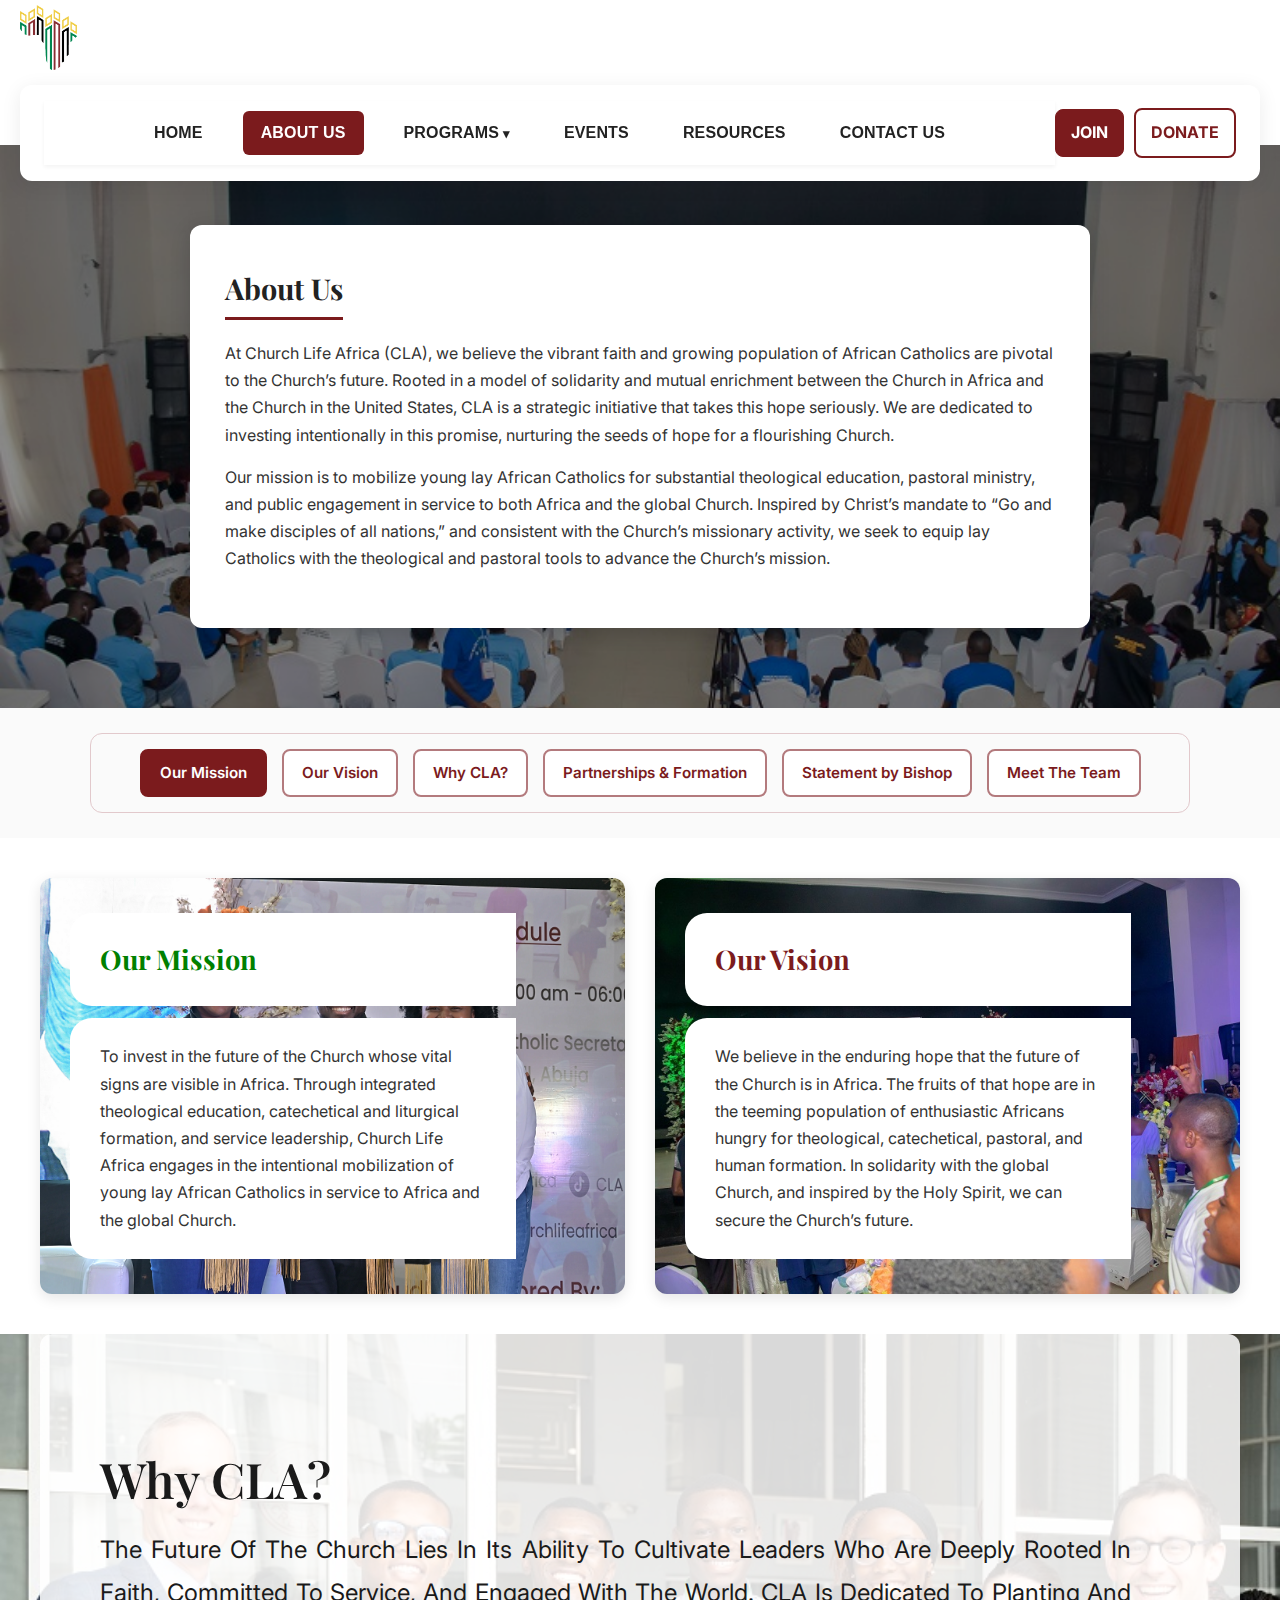
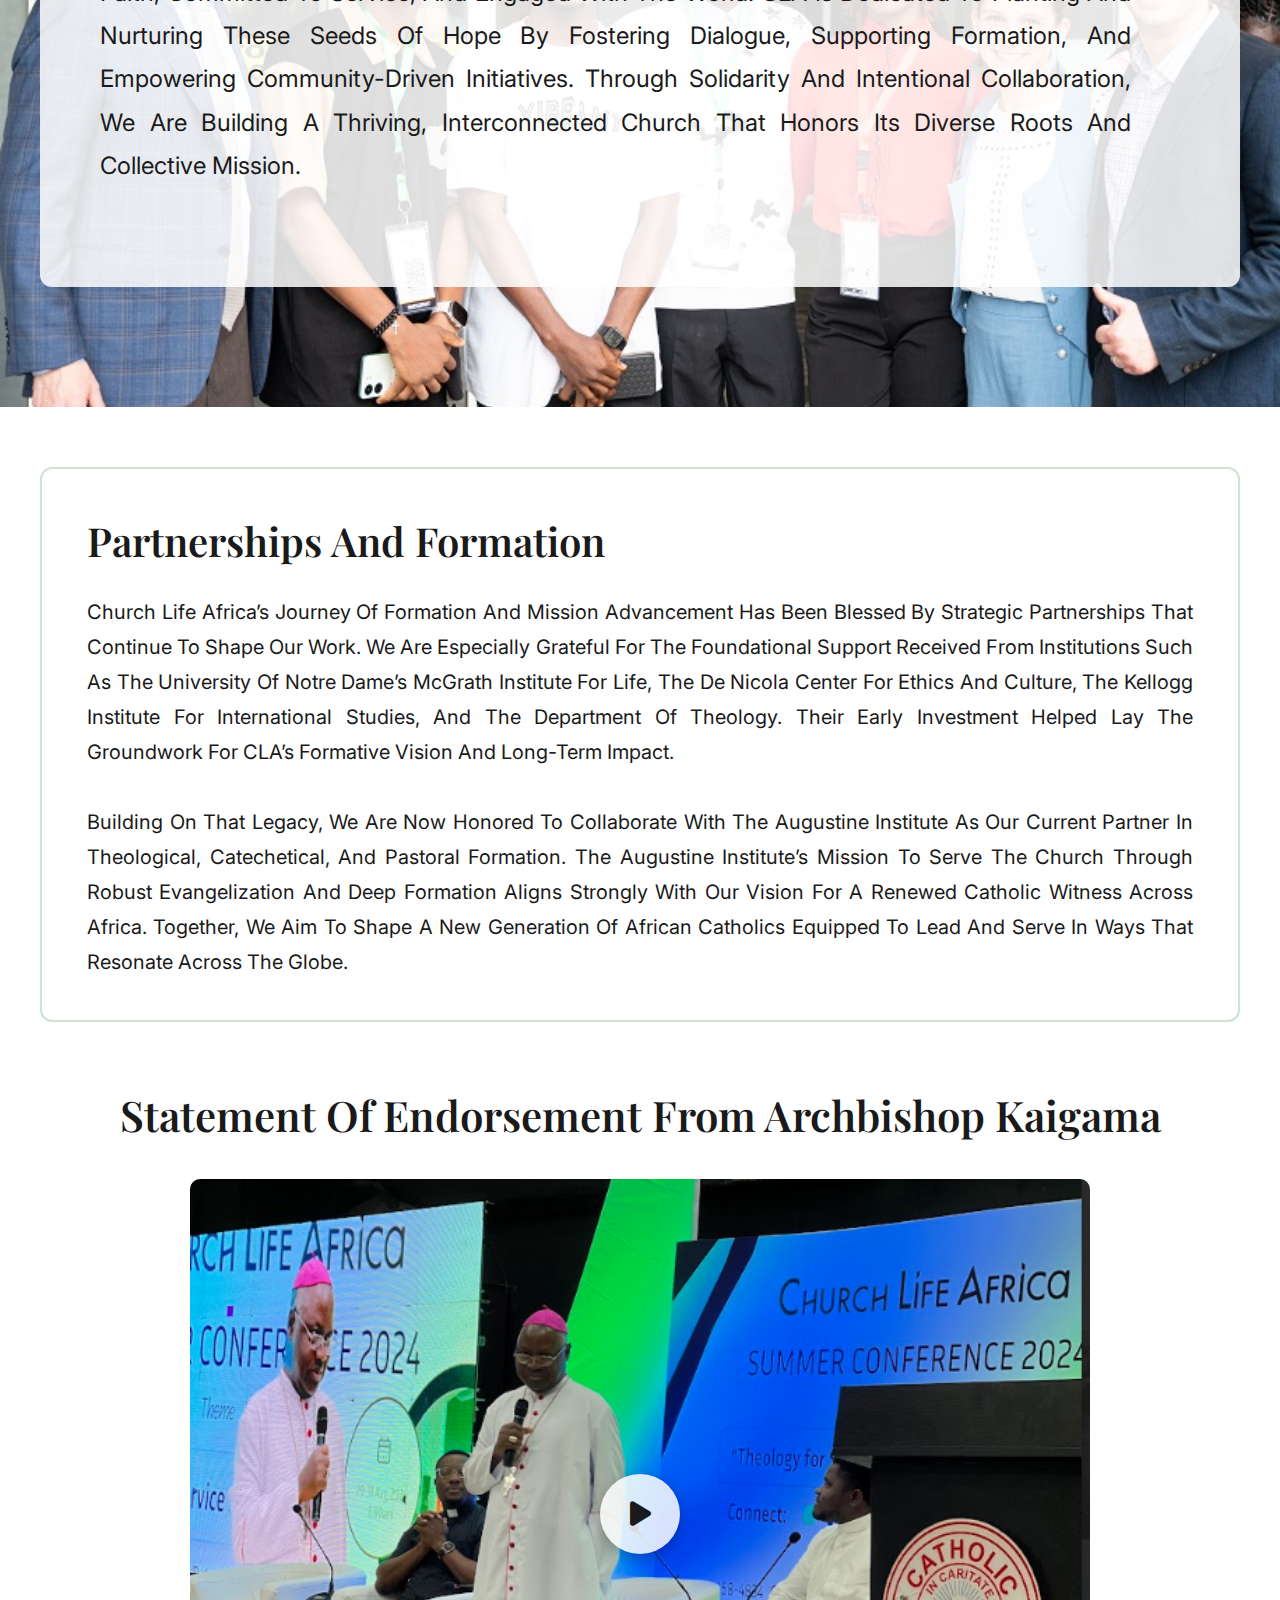
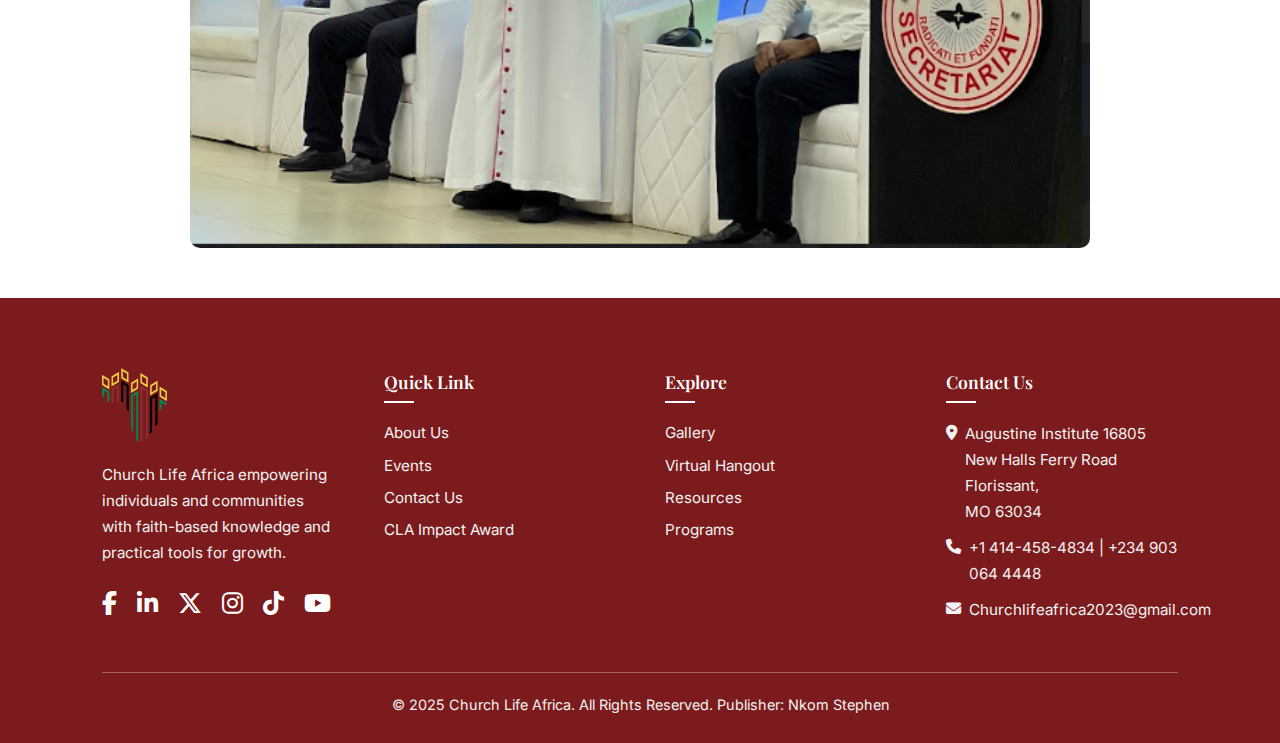
<file: about.html>
<html lang="en">
<head>
  <meta charset="UTF-8" />
  <meta name="viewport" content="width=device-width, initial-scale=1.0" />
  <title>Church Life Africa | Forming Catholic Leaders for Africa</title>

  <!-- Primary Meta Tags -->
  <meta name="title" content="Church Life Africa | Forming Catholic Leaders for Africa" />
  <meta name="description" content="Church Life Africa is a faith-based initiative fostering Catholic leadership, service, and theological formation across Africa. Explore our programs, events, and community resources." />
  <meta name="keywords" content="Church Life Africa, Catholic Formation, Theology, Leadership, Augustine Institute, CLA, Faith Development, Catholic Youth, Service Leadership, Christian Education, Africa Church" />
  <meta name="author" content="Church Life Africa" />
  <meta name="robots" content="index, follow" />

  <!-- Open Graph / Facebook -->
  <meta property="og:type" content="website" />
  <meta property="og:url" content="https://churchlifeafrica.org/" />
  <meta property="og:title" content="Church Life Africa | Forming Catholic Leaders for Africa" />
  <meta property="og:description" content="Fostering Catholic leadership and faith formation across Africa through theology, community, and service." />
  <meta property="og:image" content="https://churchlifeafrica.org/assets/images/og-image.jpg" />

  <!-- Twitter -->
  <meta property="twitter:card" content="summary_large_image" />
  <meta property="twitter:url" content="https://churchlifeafrica.org/" />
  <meta property="twitter:title" content="Church Life Africa | Forming Catholic Leaders for Africa" />
  <meta property="twitter:description" content="Faith-based leadership formation and community programs for Catholics across Africa." />
  <meta property="twitter:image" content="https://churchlifeafrica.org/assets/images/og-image.jpg" />

  <!-- Canonical Link -->
  <link rel="canonical" href="https://churchlifeafrica.org/" />

  <!-- Favicon -->
  <!-- Favicon -->
  <link rel="icon" type="image/png" sizes="32x32" href="assets/images/logo/cla-logo.png">
  <link rel="icon" type="image/png" sizes="16x16" href="assets/images/logo/cla-logo.png">
  <link rel="apple-touch-icon" href="assets/images/logo/cla-logo.png">
  <link rel="shortcut icon" href="assets/images/logo/cla-logo.png">


  <!-- Styles -->
  <link rel="stylesheet" href="./assets/css/style.css" />
  <link rel="stylesheet" href="./assets/css/header.css">
  <link rel="stylesheet" href="https://cdnjs.cloudflare.com/ajax/libs/font-awesome/6.4.2/css/all.min.css">
  <link href="https://fonts.googleapis.com/css2?family=Playfair+Display:wght@600;700&display=swap" rel="stylesheet">
  <link href="https://fonts.googleapis.com/css2?family=Playfair+Display:wght@400;600;700&family=Inter:wght@300;400;500&display=swap" rel="stylesheet">

<style>
  body {
    font-family: Inter, sans-serif;
  }

  h1, h2, h3, h4, h5, h6 {
    font-family: "Playfair Display", serif !important;
  }
</style>

</head>

<body>
<!-- header placeholder -->
<div id="header"></div>

<main class="content">
  <section class="about-section">
  <div class="about-overlay"></div>

  <div class="about-content-box">
    <h2>About Us</h2>
    <p>
      At Church Life Africa (CLA), we believe the vibrant faith and growing population 
      of African Catholics are pivotal to the Church’s future. Rooted in a model of 
      solidarity and mutual enrichment between the Church in Africa and the Church in 
      the United States, CLA is a strategic initiative that takes this hope seriously.
      We are dedicated to investing intentionally in this promise, nurturing the seeds 
      of hope for a flourishing Church.
    </p>

    <p>
      Our mission is to mobilize young lay African Catholics for substantial theological 
      education, pastoral ministry, and public engagement in service to both Africa and 
      the global Church. Inspired by Christ’s mandate to “Go and make disciples of all 
      nations,” and consistent with the Church’s missionary activity, we seek to equip 
      lay Catholics with the theological and pastoral tools to advance the Church’s mission.
    </p>
  </div>
</section>

<section class="about-nav">
  <div class="about-nav-container">

    <a href="#mission" class="about-tab active">Our Mission</a>
    <a href="#vision" class="about-tab">Our Vision</a>
    <a href="#why-cla" class="about-tab">Why CLA?</a>
    <a href="#partnerships" class="about-tab">Partnerships & Formation</a>
    <a href="#bishop-endorsement" class="about-tab">Statement by Bishop</a>
    <a href="meet-team.html" class="about-tab">Meet The Team</a>

  </div>
</section>
<section id="mission-vision" class="mv-section">
  <div class="mv-container">

    <!-- Mission Card -->
    <div class="mv-card">
      <h2 class="mv-title" id="mission">Our Mission</h2>
      <p>
        To invest in the future of the Church whose vital signs are visible in Africa. 
        Through integrated theological education, catechetical and liturgical formation, 
        and service leadership, Church Life Africa engages in the intentional mobilization 
        of young lay African Catholics in service to Africa and the global Church.
      </p>
    </div>

    <!-- Vision Card -->
    <div class="mv-card">
      <h2 class="mv-title" id="vision">Our Vision</h2>
      <p>
        We believe in the enduring hope that the future of the Church is in Africa. 
        The fruits of that hope are in the teeming population of enthusiastic Africans 
        hungry for theological, catechetical, pastoral, and human formation. In solidarity 
        with the global Church, and inspired by the Holy Spirit, we can secure the 
        Church’s future.
      </p>
    </div>

  </div>
</section>


<section class="why-cla-section" id="why-cla">
  <div class="why-cla-wrapper">

    <h2 class="why-title">Why CLA?</h2>

    <p class="why-text">
      The future of the Church lies in its ability to cultivate leaders who are deeply rooted in 
      faith, committed to service, and engaged with the world. CLA is dedicated to planting and 
      nurturing these seeds of hope by fostering dialogue, supporting formation, and empowering 
      community-driven initiatives. Through solidarity and intentional collaboration, we are 
      building a thriving, interconnected Church that honors its diverse roots and collective mission.
    </p>

  </div>
</section>
<section id="partnerships" class="partnerships-section">
  <div class="partnerships-box">
    
    <h2 class="section-heading">Partnerships And Formation</h2>

    <p class="section-text">
      Church Life Africa’s journey of formation and mission advancement has been blessed by
      strategic partnerships that continue to shape our work. We are especially grateful for
      the foundational support received from institutions such as the University of Notre
      Dame’s McGrath Institute for Life, the de Nicola Center for Ethics and Culture, the
      Kellogg Institute for International Studies, and the Department of Theology. Their early
      investment helped lay the groundwork for CLA’s formative vision and long-term impact.
      <br><br>
      Building on that legacy, we are now honored to collaborate with the Augustine Institute
      as our current partner in theological, catechetical, and pastoral formation. The Augustine
      Institute’s mission to serve the Church through robust evangelization and deep formation
      aligns strongly with our vision for a renewed Catholic witness across Africa. Together,
      we aim to shape a new generation of African Catholics equipped to lead and serve in ways
      that resonate across the globe.
    </p>

  </div>
</section>

<section id="bishop-endorsement" class="endorsement-section">

  <h2 class="endorsement-title">
    Statement Of Endorsement From Archbishop Kaigama
  </h2>

  <div class="endorsement-video-container">
    <img src="./assets/images/misc/Archbishop-Kaigama.PNG" 
         alt="Archbishop Kaigama" 
         class="endorsement-image">

    <!-- Play Button -->
    <div class="play-btn" onclick="openBishopVideo()">
      <i class="fa-solid fa-play"></i>
    </div>
  </div>

</section>

<!-- ===================== VIDEO MODAL ===================== -->
<div id="bishopVideoModal" class="video-modal" onclick="closeBishopVideo()">

  <div class="video-wrapper" onclick="event.stopPropagation()">
    
    <!-- Close Icon -->
    <span class="close-video" onclick="closeBishopVideo()">&times;</span>

    <video id="bishopVideo" controls>
      <source src="#">
      Your browser does not support HTML video.
    </video>

  </div>

</div>


</main>
<!-- Footer will be loaded dynamically via JS -->
  <footer></footer>

  <script>
  document.getElementById("year").textContent = new Date().getFullYear();
</script>

  <script src="./assets/js/main.js" defer></script>
  <script src="./assets/js/header.js"></script>
  <!-- modal script (paste before closing </body>) -->
<script>
(function(){
  const modal = document.getElementById('bishopVideoModal');
  const video = document.getElementById('bishopVideo');

  window.openBishopVideo = function () {
    if (!modal || !video) return;
    modal.classList.add('active');
    try { video.currentTime = 0; } catch(e){}
    video.play().catch(()=>{});
    document.body.style.overflow = 'hidden';
  };

  window.closeBishopVideo = function () {
    if (!modal || !video) return;
    modal.classList.remove('active');
    try { video.pause(); } catch(e){}
    document.body.style.overflow = '';
  };

  document.addEventListener('keydown', (e) => {
    if (e.key === 'Escape' && modal && modal.classList.contains('active')) {
      window.closeBishopVideo();
    }
  });

})();
</script>

</body>
</html>
</file>
<file: assets/css/header.css>
/* ===========================
   FIXED HEADER (Screenshot Style)
   =========================== */

/* STICKY TRANSPARENT OUTER HEADER */
#site-header-outer {
  position: sticky;
  top: 0;
  width: 100%;
  z-index: 10000;
  background: transparent;
}

/* INNER HEADER CONTAINER */
#site-header-inner {
  max-width: 1372px;
  margin: 0 auto;
  padding: 20px 20px 0;
  height: 145px;
  position: relative;
  display: flex;
  align-items: flex-start;
}

/* LOGO LEFT, FLOATING ABOVE NAV */
.logo-link {
  position: absolute;
  top: 5px;
  left: 20px;
}
.logo-img {
  height: 65px;
  width: auto;
}

/* WHITE NAV BAR (WIDTH FULL) */
.nav-box {
  width: 100%;
  margin-top: 65px;
  background: #fff;
  padding: 16px 24px;
  border-radius: 12px;
  display: flex;
  align-items: center;
  justify-content: space-between;
  box-shadow: 0px 4px 20px rgba(0,0,0,0.08);
}

/* ========== DESKTOP NAV ========== */

.main-nav {
  flex: 1;
  display: flex;
  justify-content: center;
}
.nav-list {
  display: flex;
  gap: 26px;
  list-style: none;
  padding: 0;
  margin: 0;
}
.nav-link {
  text-decoration: none;
  font-weight: 700;
  color: #1a1a1a;
  padding: 8px 14px;
  border-radius: 6px;
  transition: 0.25s ease;
}
.nav-link:hover {
  background: #f4f4f4;
}
.nav-item.active .nav-link {
  background: #7B1B1D;
  color: white;
}

/* BUTTONS RIGHT */
.nav-ctas {
  display: flex;
  gap: 10px;
}
.btn {
  padding: 10px 15px;
  border-radius: 8px;
  text-decoration: none;
  font-weight: 700;
}
.btn-join {
  background: #7B1B1D;
  color: #fff;
}
.btn-donate {
  border: 2px solid #7B1B1D;
  color: #7B1B1D;
}
.btn-donate:hover {
  background: #7B1B1D;
  color: #fff;
}

/* ========== DROPDOWN ========== */

.nav-has-dropdown {
  position: relative;
}
.nav-has-dropdown .nav-link::after {
  content: " ▾";
  font-size: 0.8em;
}
.dropdown {
  display: none;
  position: absolute;
  top: 42px;
  left: 0;
  background: #fff;
  min-width: 230px;
  padding: 10px;
  border-radius: 10px;
  box-shadow: 0 8px 20px rgba(0,0,0,0.12);
}
.dropdown a {
  display: block;
  padding: 10px;
  border-radius: 6px;
  color: #111;
  text-decoration: none;
}
.dropdown a:hover {
  background: #f4f4f4;
}
@media (min-width: 880px) {
  .nav-has-dropdown:hover .dropdown {
    display: block;
  }
}

/* ===========================
   MOBILE (FIXED)
   =========================== */

.hamburger {
  display: none;
  position: absolute;
  right: 20px;
  top: 10px;
  width: 42px;
  height: 42px;
  background: white;
  border-radius: 8px;
  justify-content: center;
  align-items: center;
  flex-direction: column;
  box-shadow: 0 2px 10px rgba(0,0,0,0.1);
}
.bar {
  width: 24px;
  height: 2px;
  background: #7B1B1D;
  margin: 3px 0;
  transition: .3s;
}

/* X Animation */
.mobile-open .bar:nth-child(1) { transform: rotate(45deg) translate(7px, 7px); }
.mobile-open .bar:nth-child(2) { opacity: 0; }
.mobile-open .bar:nth-child(3) { transform: rotate(-45deg) translate(7px, -7px); }

.mobile-menu {
  display: none;
  background: #f0f7d8;
  padding: 20px;
  border-radius: 12px;
}
.mobile-menu.open {
  display: block;
}

.nav-list-mobile {
  list-style: none;
  padding: 0;
  margin: 0;
}
.nav-list-mobile a {
  display: block;
  padding: 14px 10px;
  color: #111;
  font-weight: 700;
  text-decoration: none;
}
.nav-list-mobile a:hover {
  background: rgba(0,0,0,0.05);
}

/* Mobile submenu */
.mobile-submenu {
  display: none;
  padding-left: 14px;
  margin-top: 6px;
  border-left: 2px solid #ddd;
}
.mobile-submenu.open {
  display: block;
}

/* ===========================
   RESPONSIVE BREAKPOINT
   =========================== */

@media (max-width: 1080px) {
  .nav-box { display: none; }
  .hamburger { display: flex; }
}
</file>
<file: assets/css/style.css>
/* General Reset */
* {
  margin: 0;
  padding: 0;
  box-sizing: border-box;
}

body {
  font-family: "Segoe UI", sans-serif;
  line-height: 1.6;
  color: #222;
}
/* Fix top spacing so Hero isn't hidden behind navbar */
.main-content {
  margin-top: 140px; /* Adjust depending on navbar height */
}

/* ===== HEADER ===== */
.header-logo {
  width: 100%;
  background: #fff;
  padding: 15px 0;
  text-align: center;
  border-bottom: 1px solid #eee;
}

.logo-container img {
  height: 60px;
}
/* ===== HEADER LOGO ===== */
.header-logo {
  width: 100%;
  background: #fff;
  padding: 15px 0;
  text-align: center;
  border-bottom: 1px solid #eee;
}

.logo-container img {
  height: 60px;
}

/* ===== Header / Logo Top ===== */
.top-logo {
  width: 100%;
  background: #fff;
  padding: 10px 0;
  border-bottom: 1px solid rgba(0,0,0,0.04);
}
.logo-wrap { max-width:1372px; margin:0 auto; padding:0 20px; }
.main-logo { height:64px; }

/* --- CSS Variables for Easy Customization --- */
:root {
    --primary-color: #882E33; /* Deep Red/Brown for HOME/JOIN */
    --secondary-color: #FFFFFF; /* White/Light Background */
    --text-color: #333333; /* Dark Text */
    --light-text-color: #f0f0f0; 
    --hover-color: #882E33;
    --border-color: #DDDDDD; 
    --padding-x: 1.5rem;
    --padding-y: 1rem;
}

/* --- Basic Reset for Lists and Links --- */
.nav-list {
    list-style: none;
    padding: 0;
    margin: 0;
    display: flex; /* Key to horizontal layout */
    align-items: center;
}

.nav-link, .nav-brand {
    text-decoration: none;
    color: var(--text-color);
    padding: 0.75rem 1rem; /* Generous padding for easier clicking */
    display: block;
    transition: color 0.3s, background-color 0.3s;
    font-weight: 500;
}

/* --- Header & Navigation Bar Styling (Flexbox) --- */
/* ---------- NAVBAR BASE ---------- */
.site-header {
  width: 100%;
  background: transparent;
  position: relative;
  z-index: 9999; /* ensures navbar stays on top */
}
.site-header-inner {
  max-width: 1200px;
  margin: 0 auto;
  padding: 14px 20px;
  display: flex;
  align-items: center;
  gap: 24px;
  box-sizing: border-box;
}

/* LOGO */
.site-brand { flex: 0 0 auto; }
.logo-img {
  height: 46px;
  display: block;
}

/* NAV */
.main-nav { flex: 1 1 auto; }
.nav-list {
  display: flex !important;
  gap: 22px;
  align-items: center;
  list-style: none;
  margin: 0;
  padding: 0;
}

/* NAV ITEM & LINK */
.nav-item { list-style: none; }
.nav-link {
  display: inline-block;
  padding: 12px 16px;
  text-decoration: none;
  color: #222 !important;
  font-weight: 500;
  letter-spacing: 0.01em;
  border-radius: 4px;
  transition: color 160ms ease, background 160ms ease;
}

/* Active item style: maroon block */
.nav-item.active .nav-link,
.nav-link.active {
  background: #7B1B1D !important;
  color: #fff !important;
  box-shadow: none;
  padding: 10px 18px;
  border-radius: 6px;
}

/* If you prefer the square pill for ABOUT US exactly like image:
   make active link have fixed height and center text */
.nav-item.active .nav-link {
  display: inline-flex;
  align-items: center;
  justify-content: center;
  height: 44px;
}

/* underline effect for hover on other items */
.nav-link:hover { color: #7B1B1D !important; }

/* CTA Buttons (right) */
.nav-ctas {
  flex: 0 0 auto;
  display: flex;
  gap: 12px;
  align-items: center;
}

.btn {
  padding: 10px 16px;
  border-radius: 6px;
  font-weight: 700;
  text-decoration: none;
  transition: background .15s ease, color .15s ease, border .15s ease;
}

.btn-join {
  background: #7B1B1D;
  color: #fff;
  border: 1px solid #7B1B1D;
}

.btn-donate {
  background: transparent;
  color: #7B1B1D;
  border: 2px solid #7B1B1D;
}

/* small hover tweaks */
.btn-join:hover { background: #5f1316; border-color: #5f1316; }
.btn-donate:hover { background: #7B1B1D; color: #fff; }

/* --- force nav to match sample spacing on wide screens --- */
@media (min-width: 1100px) {
  .site-header-inner { padding: 18px 24px; }
  .nav-list { gap: 28px; }
}

/* RESPONSIVE: mobile collapse (simple stack) */
@media (max-width: 880px) {
  .site-header-inner {
    display: flex;
    align-items: center;
    gap: 12px;
  }
  .main-nav { display: none; } /* hide desktop nav for compact UI - you can replace with hamburger */
  .nav-ctas { display: none; } /* hide CTAs on mobile unless you want them visible */
}

/* keep nav above hero & profile maroon header (prevents overlap) */
.top-header,
.hero-section {
  z-index: 1; /* hero sits below navbar */
}
.site-header { z-index: 10000 !important; }

/* ===== HERO SECTION ===== */
.hero {
  position: relative;
  height: 80vh;
  background: url('../images/hero-bg.jpg') no-repeat center center/cover;
  display: flex;
  align-items: center;
  justify-content: center;
  text-align: center;
  color: #fff;
}

.hero-overlay {
  position: absolute;
  inset: 0;
  background: rgba(0, 0, 0, 0.5);
}

.hero-content {
  position: relative;
  z-index: 2;
  max-width: 700px;
  padding: 0 20px;
}

.hero-content h2 {
  font-size: 2.4rem;
  font-weight: 600;
  letter-spacing: 1px;
  margin-bottom: 10px;
  text-transform: uppercase;
}

.hero-content p {
  font-size: 1.1rem;
  line-height: 1.6;
  color: #f2f2f2;
  margin-bottom: 20px;
}

.carousel-dots {
  display: flex;
  justify-content: center;
  gap: 8px;
}

.carousel-dots .dot {
  width: 10px;
  height: 10px;
  border-radius: 50%;
  background: rgba(255, 255, 255, 0.6);
  transition: 0.3s;
}

.carousel-dots .dot.active {
  background: #fff;
  transform: scale(1.2);
}

/* ===== HERO FOOTER MESSAGE ===== */
.hero-footer {
  background: #7b1b1d;
  color: #fff;
  text-align: center;
  padding: 15px 10%;
}

.hero-footer p {
  font-size: 1rem;
  font-weight: 500;
  line-height: 1.5;
  letter-spacing: 0.3px;
}

@media (max-width: 768px) {
  .hero {
    height: 70vh;
    padding: 40px 0;
  }

  .hero-content h2 {
    font-size: 1.8rem;
  }

  .hero-content p {
    font-size: 1rem;
  }

  .hero-footer p {
    font-size: 0.9rem;
  }
}
/* ===== PROGRAMS SECTION ===== */
.programs {
  padding: 60px 8%;
  background: #fff;
}

.section-title {
  text-align: center;
  font-size: 2rem;
  color: #7b1b1d;
  margin-bottom: 40px;
  font-weight: 700;
  position: relative;
}

.section-title::after {
  content: '';
  display: block;
  width: 60px;
  height: 3px;
  background: #7b1b1d;
  margin: 10px auto 0;
}

.program-grid {
  display: grid;
  grid-template-columns: repeat(auto-fit, minmax(280px, 1fr));
  gap: 25px;
}

.program-card {
  background: #fff;
  border: 1px solid #ddd;
  border-radius: 8px;
  overflow: hidden;
  box-shadow: 0 2px 8px rgba(0,0,0,0.08);
  transition: 0.3s;
}

.program-card:hover {
  transform: translateY(-5px);
  box-shadow: 0 4px 12px rgba(0,0,0,0.1);
}

.card-img {
  height: 160px;
  background-size: cover;
  background-position: center;
}

.card-content {
  padding: 20px;
}

.card-content h3 {
  color: #7b1b1d;
  font-size: 1.2rem;
  margin-bottom: 10px;
}

.card-content p {
  font-size: 0.95rem;
  color: #444;
  line-height: 1.5;
  margin-bottom: 15px;
}

.btn.learn-more {
  display: inline-block;
  padding: 8px 14px;
  background: #7b1b1d;
  color: #fff;
  text-decoration: none;
  border-radius: 4px;
  font-size: 0.9rem;
  font-weight: 500;
  transition: 0.3s;
}

.btn.learn-more:hover {
  background: #a12d2f;
}
/* Card Header (Image Banner) */
.program-header {
  height: 120px;
  background-size: cover;
  background-position: center;
  border-bottom: 4px solid #7b1b1d;
  border-top-left-radius: 8px;
  border-top-right-radius: 8px;
}

/* Adjust card appearance */
.program-card {
  background: #fff;
  border: 1px solid #e0e0e0;
  border-radius: 8px;
  overflow: hidden;
  box-shadow: 0 2px 8px rgba(0,0,0,0.08);
  transition: transform 0.3s, box-shadow 0.3s;
}

.program-card:hover {
  transform: translateY(-5px);
  box-shadow: 0 6px 12px rgba(0,0,0,0.12);
}

/* ===== AMEN APP SECTION ===== */
.amen-section {
  padding: 60px 8%;
  background: #f9faf9;
}

.amen-container {
  display: flex;
  align-items: center;
  justify-content: space-between;
  flex-wrap: wrap;
  gap: 30px;
}

.amen-text {
  flex: 1 1 450px;
}

.amen-text h2 {
  font-size: 1.9rem;
  color: #222;
  line-height: 1.4;
  margin-bottom: 15px;
}

.highlight {
  color: #7b1b1d;
  font-weight: 700;
}

.amen-text p {
  color: #444;
  line-height: 1.7;
  font-size: 1.05rem;
  margin-bottom: 20px;
}

.app-buttons {
  display: flex;
  gap: 15px;
}

.app-buttons img {
  width: 150px;
  transition: transform 0.3s;
}

.app-buttons img:hover {
  transform: scale(1.05);
}

.amen-image {
  flex: 1 1 320px;
  text-align: center;
}

.amen-image img {
  max-width: 270px;
  border-radius: 12px;
}

/* ===== FAITH CARD ===== */
.faith-card {
  background: #fff;
  padding: 30px 25px;
  margin: 50px auto 0;
  border-radius: 10px;
  box-shadow: 0 2px 10px rgba(0,0,0,0.08);
  max-width: 800px;
  text-align: center;
}

.faith-card h3 {
  color: #222;
  font-size: 1.5rem;
  margin-bottom: 15px;
}

.faith-card p {
  color: #555;
  line-height: 1.6;
  margin-bottom: 25px;
}

.faith-buttons {
  display: flex;
  justify-content: center;
  gap: 15px;
}

.faith-buttons .btn {
  padding: 10px 18px;
  border-radius: 5px;
  text-decoration: none;
  font-weight: 600;
  transition: 0.3s;
}

.faith-buttons .btn.parish {
  background: #7b1b1d;
  color: #fff;
}

.faith-buttons .btn.individual {
  background: transparent;
  border: 2px solid #7b1b1d;
  color: #7b1b1d;
}

.faith-buttons .btn.individual:hover {
  background: #7b1b1d;
  color: #fff;
}

/* ===== RESPONSIVE ===== */
@media (max-width: 768px) {
  .amen-container {
    flex-direction: column;
    text-align: center;
  }

  .amen-image img {
    max-width: 220px;
  }

  .amen-text h2 {
    font-size: 1.6rem;
  }

  .amen-text p {
    font-size: 1rem;
  }

  .faith-card {
    margin: 30px 5%;
    padding: 25px 20px;
  }

  .faith-buttons {
    flex-direction: column;
  }
}

/* ===== IMPACT SECTION ===== */
.impact-section {
  padding: 60px 8%;
  background: #fff;
  text-align: center;
}

.impact-carousel {
  position: relative;
  overflow: hidden;
  border-radius: 10px;
  margin: 30px auto;
  max-width: 800px;
  box-shadow: 0 4px 15px rgba(0,0,0,0.1);
}

.slides {
  display: flex;
  transition: transform 0.6s ease;
}

.slide {
  min-width: 100%;
  transition: opacity 0.5s;
  display: none;
}

.slide.active {
  display: block;
}

.slide img {
  width: 100%;
  border-radius: 10px;
}

.carousel-dots {
  position: absolute;
  bottom: 12px;
  left: 50%;
  transform: translateX(-50%);
  display: flex;
  gap: 8px;
}

.carousel-dots .dot {
  width: 10px;
  height: 10px;
  background: rgba(255,255,255,0.6);
  border-radius: 50%;
  cursor: pointer;
  transition: 0.3s;
}

.carousel-dots .dot.active {
  background: #fff;
  transform: scale(1.2);
}

/* Impact Info Card */
.impact-info {
  background: #f8f8f8;
  border-radius: 20px 20px 0 0;
  padding: 30px 20px;
  max-width: 600px;
  margin: -40px auto 0;
  box-shadow: 0 -2px 8px rgba(0,0,0,0.08);
}

.impact-info p {
  font-size: 1rem;
  color: #333;
  margin-bottom: 8px;
}

.highlight {
  color: #7b1b1d;
  font-weight: 600;
}

.btn.see-details {
  display: inline-block;
  background: #7b1b1d;
  color: #fff;
  padding: 8px 16px;
  border-radius: 5px;
  text-decoration: none;
  font-weight: 600;
  margin-top: 15px;
  transition: 0.3s;
}

.btn.see-details:hover {
  background: #a12d2f;
}

/* ===== RESPONSIVE ===== */
@media (max-width: 768px) {
  .impact-section {
    padding: 40px 5%;
  }

  .impact-info {
    margin-top: -20px;
    padding: 20px 15px;
  }

  .impact-info p {
    font-size: 0.95rem;
  }
}
/* ===== UPCOMING EVENTS ===== */
.events {
  background: #edf3ef;
  padding: 60px 8%;
}

.events-container {
  text-align: center;
}

.events-grid {
  display: flex;
  align-items: flex-start;
  justify-content: center;
  gap: 30px;
  margin-top: 40px;
  flex-wrap: wrap;
}

.event-image img {
  width: 300px;
  border-radius: 10px;
  box-shadow: 0 4px 10px rgba(0,0,0,0.1);
}

.event-list {
  flex: 1;
  display: flex;
  flex-direction: column;
  gap: 20px;
}

.event-card {
  display: flex;
  align-items: center;
  justify-content: space-between;
  background: #fff;
  border-radius: 8px;
  box-shadow: 0 2px 6px rgba(0,0,0,0.08);
  padding: 15px 20px;
  gap: 15px;
  transition: 0.3s;
}

.event-card:hover {
  transform: translateY(-3px);
  box-shadow: 0 4px 10px rgba(0,0,0,0.12);
}

.event-date {
  background: #7b1b1d;
  color: #fff;
  border-radius: 8px;
  padding: 8px 12px;
  text-align: center;
  min-width: 90px;
}

.event-date .month {
  font-weight: 600;
  display: block;
}

.event-date .year {
  font-size: 1rem;
  display: block;
}

.event-date .time {
  font-size: 0.85rem;
  color: #eee;
  display: block;
}

.event-info {
  flex: 1;
  text-align: left;
}

.event-info h3 {
  font-size: 1.1rem;
  color: #222;
  margin-bottom: 4px;
}

.event-info p {
  font-size: 0.9rem;
  color: #555;
}

.btn.remind {
  background: #7b1b1d;
  color: #fff;
  padding: 7px 14px;
  border-radius: 5px;
  text-decoration: none;
  font-size: 0.9rem;
  transition: 0.3s;
}

.btn.remind:hover {
  background: #a12d2f;
}

/* See More Button */
.see-more {
  margin-top: 35px;
}

.see-more-btn {
  background: transparent;
  color: #7b1b1d;
  border: 2px solid #7b1b1d;
  padding: 8px 16px;
  border-radius: 5px;
  font-weight: 600;
  transition: 0.3s;
  text-decoration: none;
}

.see-more-btn:hover {
  background: #7b1b1d;
  color: #fff;
}

/* ===== RESPONSIVE ===== */
@media (max-width: 768px) {
  .events-grid {
    flex-direction: column;
    align-items: center;
  }

  .event-image img {
    width: 90%;
    max-width: 350px;
  }

  .event-card {
    flex-direction: column;
    align-items: flex-start;
    text-align: left;
    width: 100%;
  }

  .btn.remind {
    align-self: flex-end;
  }
}

/* ===== TESTIMONIALS ===== */
.testimonials {
  background: #fff;
  padding: 60px 8%;
  text-align: center;
}

.testimonial-wrapper {
  display: flex;
  align-items: stretch;
  justify-content: center;
  gap: 0; /* no gap — the image and card touch smoothly */
  margin-top: 40px;
  flex-wrap: wrap;
  max-width: 900px;
  margin-left: auto;
  margin-right: auto;
  border-radius: 12px;
  overflow: hidden;
  box-shadow: 0 3px 12px rgba(0,0,0,0.08);
}

/* Left Image */
.testimonial-image {
  flex: 1 1 45%;
}

.testimonial-image img {
  width: 100%;
  height: 100%;
  object-fit: cover;
  display: block;
}

/* Right Card */
.testimonial-content {
  flex: 1 1 55%;
  background: #fff;
  padding: 40px 30px;
  text-align: left;
  display: flex;
  flex-direction: column;
  justify-content: space-between;
  position: relative;
}

.testimonial-content p {
  font-size: 1rem;
  color: #333;
  line-height: 1.6;
  margin-bottom: 25px;
}

.testimonial-footer {
  display: flex;
  justify-content: space-between;
  font-size: 0.95rem;
  color: #7b1b1d;
  font-weight: 600;
}

/* Dots */
.carousel-dots {
  position: absolute;
  bottom: 15px;
  left: 50%;
  transform: translateX(-50%);
  display: flex;
  gap: 8px;
}

.carousel-dots .dot {
  width: 9px;
  height: 9px;
  border-radius: 50%;
  background: rgba(123, 27, 29, 0.4);
  cursor: pointer;
  transition: 0.3s;
}

.carousel-dots .dot.active {
  background: #7b1b1d;
  transform: scale(1.2);
}

/* ===== RESPONSIVE ===== */
@media (max-width: 768px) {
  .testimonial-wrapper {
    flex-direction: column;
    max-width: 95%;
    box-shadow: none;
  }

  .testimonial-image img {
    width: 100%;
    border-radius: 10px 10px 0 0;
  }

  .testimonial-content {
    padding: 25px 20px;
  }

  .testimonial-footer {
    font-size: 0.9rem;
  }
}

/* ===== SUPPORT THE FAITH ===== */
.support {
  position: relative;
  background: url('../images/support-bg.jpg') no-repeat center center/cover;
  padding: 100px 0;
  text-align: center;
}

.support::before {
  content: "";
  position: absolute;
  inset: 0;
  background: rgba(255, 255, 255, 0.4); /* subtle brightness overlay */
  z-index: 1;
}

.support-container {
  position: relative;
  z-index: 2;
  display: flex;
  justify-content: flex-start;
  align-items: center;
  padding-left: 8%;
}

/* Maroon Card */
.support-card {
  background: #7b1b1d;
  color: #fff;
  max-width: 400px;
  text-align: left;
  padding: 50px 35px;
  border-radius: 5px;
  box-shadow: 0 5px 15px rgba(0,0,0,0.2);
}

.support-card h3 {
  font-size: 1.6rem;
  margin-bottom: 10px;
  line-height: 1.4;
}

.support-card p {
  font-size: 1rem;
  color: #f2f2f2;
  line-height: 1.6;
  margin-bottom: 25px;
}

.support-card h4 {
  font-size: 1.1rem;
  margin-bottom: 15px;
  color: #fff;
}

.contact-info p {
  font-size: 0.95rem;
  margin-bottom: 10px;
  display: flex;
  align-items: center;
  gap: 8px;
}

.contact-info i {
  color: #fff;
}

.donate-btn {
  display: inline-block;
  background: #fff;
  color: #7b1b1d;
  padding: 10px 18px;
  border-radius: 5px;
  font-weight: 600;
  text-decoration: none;
  transition: 0.3s;
  margin-top: 15px;
}

.donate-btn:hover {
  background: #f2f2f2;
  color: #a12d2f;
}

/* ===== RESPONSIVE ===== */
@media (max-width: 768px) {
  .support {
    padding: 80px 5%;
    text-align: center;
  }

  .support-container {
    justify-content: center;
    padding: 0;
  }

  .support-card {
    max-width: 90%;
    text-align: center;
  }

  .contact-info p {
    justify-content: center;
  }
}

/* ===== PARTNERS SECTION ===== */
.partners {
  background: #fff;
  padding: 60px 8%;
  text-align: center;
}

.main-partner img {
  width: 350px;
  max-width: 90%;
  margin: 20px 0 10px;
}

.main-partner p {
  font-size: 1rem;
  color: #333;
  font-style: italic;
  margin-bottom: 40px;
}

/* Partner Logos Carousel (Static version for now) */
.partner-carousel {
  overflow: hidden;
  max-width: 900px;
  margin: 0 auto;
}

.partner-carousel .logos {
  display: flex;
  justify-content: center;
  align-items: center;
  gap: 40px;
  flex-wrap: wrap;
}

.partner-carousel img {
  width: 220px;
  max-width: 100%;
  filter: grayscale(0.2);
  opacity: 0.9;
  transition: 0.3s;
}

.partner-carousel img:hover {
  transform: scale(1.05);
  opacity: 1;
}

/* ===== RESPONSIVE ===== */
@media (max-width: 768px) {
  .main-partner img {
    width: 280px;
  }

  .partner-carousel .logos {
    gap: 25px;
  }

  .partner-carousel img {
    width: 160px;
  }
}

/* ===== FOOTER ===== */
.footer {
  background: #7b1b1d;
  color: #fff;
  padding: 70px 8% 25px;
  font-size: 0.95rem;
  overflow-x: hidden;
}

.footer-container {
  display: grid;
  grid-template-columns: repeat(auto-fit, minmax(220px, 1fr));
  gap: 50px;
  align-items: flex-start;
}

/* Logo + Text */
.footer-logo {
  width: 65px;
  margin-bottom: 20px;
}

.footer p {
  line-height: 1.7;
  color: #f2f2f2;
}

/* Column Titles */
.footer-col h4 {
  font-size: 1.1rem;
  margin-bottom: 18px;
  color: hsl(60, 95%, 40%);
  font-weight: 600;
  position: relative;
}

.footer-col h4::after {
  content: '';
  display: block;
  width: 30px;
  height: 2px;
  background: #fff;
  margin-top: 5px;
}

/* Links */
.footer ul {
  list-style: none;
  padding: 0;
}

.footer ul li {
  margin-bottom: 8px;
}

.footer ul li a {
  color: #f2f2f2;
  text-decoration: none;
  transition: 0.3s;
}

.footer ul li a:hover {
  color: #fff;
  text-decoration: underline;
}

/* Social Icons — Bigger, better spaced */
.social-icons {
  margin-top: 25px; /* more breathing space */
  display: flex;
  flex-wrap: wrap;
  gap: 20px;
  align-items: center;
}

.social-icons a {
  color: #fff;
  font-size: 1.5rem; /* larger icons */
  transition: 0.3s ease;
}

.social-icons a:hover {
  color: #ffcdcd;
  transform: translateY(-3px);
}

/* Contact Info */
.footer-col.contact p {
  display: flex;
  align-items: flex-start;
  gap: 8px;
  margin-bottom: 10px;
}

.footer-col.contact i {
  margin-top: 4px;
}

/* Divider and Bottom Text */
.footer hr {
  border: none;
  height: 1px;
  background: rgba(255, 255, 255, 0.3);
  margin: 40px 0 20px;
}

.footer-bottom {
  text-align: center;
  color: #f2f2f2;
  font-size: 0.9rem;
}

/* ===== CLA FONTFACE ===== */
@font-face {
  font-family: 'ChurchLifeAfrica';
  src: url('/assets/fonts/churchlifeafrica-regular.woff2') format('woff2'),
       url('/assets/fonts/churchlifeafrica-regular.ttf') format('truetype');
  font-weight: 400;
  font-style: normal;
  font-display: swap;
}

@font-face {
  font-family: 'ChurchLifeAfrica';
  src: url('/assets/fonts/churchlifeafrica-bold.woff2') format('woff2'),
       url('/assets/fonts/churchlifeafrica-bold.ttf') format('truetype');
  font-weight: 700;
  font-style: normal;
  font-display: swap;
}

/* Example usage */
.logo-text {
  font-family: "ChurchLifeAfrica", system-ui, -apple-system, "Segoe UI", Roboto, "Helvetica Neue", Arial;
  color: #000000; /* default black */
  font-weight: 400; /* or 700 for bold */
  font-size: 2.25rem;
  letter-spacing: 0.02em; /* tweak as needed */
}

/* ===== ABOUT US SECTION ===== */
.about-section {
  position: relative;
  background: url('../images/banner-bg/banner4.jpg') no-repeat center center/cover;
  padding: 80px 0;
  min-height: 450px;
  display: flex;
  align-items: center;
  justify-content: center;
}

.about-overlay {
  position: absolute;
  inset: 0;
  background: rgba(0, 0, 0, 0.45);
  z-index: 1;
}

.about-content-box {
  position: relative;
  z-index: 2;
  background: #fff;
  max-width: 900px;
  border-radius: 12px;
  padding: 40px 35px;
  box-shadow: 0 4px 20px rgba(0, 0, 0, 0.15);
}

.about-content-box h2 {
  font-size: 1.8rem;
  font-weight: 700;
  color: #222;
  margin-bottom: 20px;
  border-bottom: 3px solid #7b1b1d;
  display: inline-block;
  padding-bottom: 6px;
}

.about-content-box p {
  font-size: 1rem;
  line-height: 1.7;
  margin-bottom: 15px;
  color: #333;
}

/* RESPONSIVE */
@media (max-width: 768px) {
  .about-section {
    padding: 40px 5%;
  }

  .about-content-box {
    padding: 25px 20px;
  }

  .about-content-box h2 {
    font-size: 1.5rem;
  }

  .about-content-box p {
    font-size: 0.95rem;
  }
}
/* ===== ABOUT PAGE NAVIGATION ===== */
.about-nav {
  padding: 25px 0;
  background: #fafafa;
}

.about-nav-container {
  max-width: 1100px;
  margin: 0 auto;
  padding: 0 20px;

  display: flex;
  flex-wrap: wrap;
  gap: 15px;
  justify-content: center;

  border: 1px solid #e2c9cc;
  border-radius: 12px;
  padding: 15px;
}

.about-tab {
  padding: 10px 18px;
  border: 2px solid #b37a7d;
  border-radius: 8px;
  text-decoration: none;
  color: #7b1b1d;
  font-weight: 600;
  font-size: 0.95rem;
  transition: 0.3s;
  background: #fff;
  
}

.about-tab:hover {
  background: #fbeeee;
}

/* Active button */
.about-tab.active {
  background: #7b1b1d;
  color: #fff;
  border-color: #7b1b1d;
}

/* ===== SECTION BLOCKS ===== */
.about-section-block {
  max-width: 900px;
  margin: 60px auto;
  padding: 0 20px;
}

.about-section-block h2 {
  font-size: 1.8rem;
  font-weight: 700;
  color: #7b1b1d;
  margin-bottom: 15px;
}

.about-section-block p {
  font-size: 1rem;
  line-height: 1.7;
  color: #333;
}

/* MOBILE RESPONSIVE */
@media (max-width: 600px) {
  .about-tab {
    width: 100%;
    text-align: center;
  }
}

/* ===== MISSION + VISION SECTION ===== */
.mv-section {
  background: url('/assets/images/') no-repeat center center/cover;
  padding: 70px 8%;
  position: relative;
}

.mv-container {
  display: flex;
  gap: 40px;
  justify-content: center;
  align-items: stretch;
  flex-wrap: wrap;
  max-width: 1200px;
  margin: 0 auto;
}

.mv-card {
  background: #fff;
  padding: 35px 30px;
  border-radius: 12px;
  box-shadow: 0 4px 14px rgba(0,0,0,0.1);
  flex: 1 1 48%;
  min-height: 320px;
}

.mv-section {
  padding: 40px 0;
}

.mv-container {
  display: flex;
  gap: 30px;
  flex-wrap: wrap;
  justify-content: center;
}

/* Mission background */
.mv-card:nth-child(1) {
  background: url('/assets/images/gallery/2025/fr-ken-cla-members-2025.png') center/cover no-repeat;
}

/* Vision background */
.mv-card:nth-child(2) {
  background: url('/assets/images/gallery/2023/img-2023-4.jpg') center/cover no-repeat;
}


.mv-card h2,
.mv-card p {
  position: relative;
  z-index: 2;
}

.mv-card h2 {
  margin-bottom: 12px;
}

.mv-card p {
  margin-top: 0;
}

/* The actual white content box */
.mv-card .mv-title,
.mv-card p {
  background: white;
  padding: 25px 30px;
  width: 85%;
  border-top-left-radius: 22px;
  border-bottom-left-radius: 22px;

  /* No right curve */
  border-top-right-radius: 0;
  border-bottom-right-radius: 0;
}


.mv-title {
  font-family: 'Playfair Display', serif;
  font-size: 1.7rem;
  color: #7b1b1d;
  margin-bottom: 15px;
}

#mission{
  color: green;
}

.mv-card p {
  line-height: 1.7;
  color: #333;
  font-size: 1rem;
}

/* Responsive */
@media (max-width: 800px) {
  .mv-card {
    flex: 1 1 100%;
  }
}

/* ===== WHY CLA SECTION ===== */
.why-cla-section {
  width: 100%;
  display: flex;
  justify-content: center;
  padding: 60px 0;
  background: url('/assets/images/banner-bg/Con-highlight.jpg') no-repeat center center/cover;
  position: relative;
}

/* Desktop overlay */
.why-cla-section::before {
  content: "";
  position: absolute;
  width: 1200px;
  height: 553px;
  background: rgba(255, 255, 255, 0.85);
  border-radius: 12px;
  top: 0;
  left: 50%;
  transform: translateX(-50%);
  z-index: 1;

  /* Responsive shrink */
  max-width: 95%;
  max-height: 95%;
}

/* Main wrapper */
.why-cla-wrapper {
  position: relative;
  z-index: 2;
  width: 1200px;
  height: 553px;
  padding: 60px;
  display: flex;
  flex-direction: column;
  justify-content: flex-start;

  /* Responsive shrink */
  max-width: 95%;
  max-height: auto;
}


/* Heading */
.why-title {
  font-family: "Playfair Display", serif;
  font-size: 49px;
  font-weight: 600;
  line-height: 100%;
  color: #1A1A1A;
  margin-bottom: 25px;
  text-transform: capitalize;

  /* Responsive shrink */
  max-width: 100%;
}

/* Main Text */
.why-text {
  width: 1031px;
  font-family: Inter, sans-serif;
  font-size: 24px;
  font-weight: 400;
  line-height: 180%;
  color: #1A1A1A;
  text-align: justify;
  text-transform: capitalize;

  /* Responsive shrink */
  max-width: 100%;
}

/* ===== RESPONSIVE BREAKPOINTS ===== */

/* Tablets */
@media (max-width: 1024px) {
  .why-cla-wrapper {
    padding: 40px;
    height: auto;
  }

  .why-title {
    font-size: 40px;
  }

  .why-text {
    font-size: 20px;
    line-height: 160%;
  }
}

/* Mobile */
@media (max-width: 768px) {
  .why-cla-section {
    padding: 40px 0;
  }

  .why-cla-wrapper {
    padding: 25px;
    text-align: left;
  }

  .why-title {
    font-size: 32px;
    margin-bottom: 20px;
  }

  .why-text {
    font-size: 18px;
    line-height: 165%;
    text-align: left;
    text-transform: none;
  }
}

/* Small Devices */
@media (max-width: 480px) {
  .why-title {
    font-size: 26px;
  }

  .why-text {
    font-size: 16px;
    line-height: 150%;
  }
}

/* =========================================================
   PARTNERSHIPS & FORMATION SECTION
   ========================================================= */

.partnerships-section {
  width: 100%;
  display: flex;
  justify-content: center;
  padding: 60px 0;
}

.partnerships-box {
  width: 1200px;
  max-width: 95%;
  background: #fff;
  border: 2px solid #cfe3d0;   /* Soft green border */
  border-radius: 12px;
  padding: 40px 45px;
}

/* Heading */
.section-heading {
  font-family: "Playfair Display", serif;
  font-size: 40px;
  font-weight: 600;
  color: #1A1A1A;
  text-transform: capitalize;
  margin-bottom: 22px;
}

/* Main Text */
.section-text {
  font-family: Inter, sans-serif;
  font-size: 20px;
  line-height: 175%;
  color: #1A1A1A;
  text-align: justify;
  text-transform: capitalize;
}

/* ===== RESPONSIVENESS ===== */

/* Tablets */
@media (max-width: 1024px) {
  .section-heading {
    font-size: 34px;
  }

  .section-text {
    font-size: 18px;
    line-height: 165%;
  }
}

/* Mobile */
@media (max-width: 768px) {
  .partnerships-box {
    padding: 30px 25px;
  }

  .section-heading {
    font-size: 28px;
  }

  .section-text {
    font-size: 16px;
    text-transform: none; /* more readable on small screens */
  }
}

/* Very Small Mobile */
@media (max-width: 480px) {
  .section-heading {
    font-size: 24px;
  }

  .section-text {
    font-size: 15px;
    line-height: 155%;
  }
}

/* ===== ENDORSEMENT TITLE ===== */
.endorsement-title {
  font-family: "Playfair Display", serif;
  font-size: 42px;
  font-weight: 600;
  text-align: center;
  margin-bottom: 30px;
  color: #1A1A1A;
}

/* ===== IMAGE + PLAY BUTTON ===== */
.endorsement-video-container {
  position: relative;
  max-width: 900px;
  margin: 0 auto;
}

.endorsement-image {
  width: 100%;
  border-radius: 10px;
  display: block;
  margin-bottom: 50px;
}

/* ===== PLAY BUTTON ===== */
.play-btn {
  position: absolute;
  top: 50%;
  left: 50%;
  transform: translate(-50%, -50%);
  width: 80px;
  height: 80px;
  background: rgba(255, 255, 255, 0.85);
  border-radius: 50%;
  display: flex;
  align-items: center;
  justify-content: center;
  cursor: pointer;
  transition: 0.3s ease;
  box-shadow: 0px 4px 14px rgba(0, 0, 0, 0.25);
}

.play-btn i {
  font-size: 28px;
  color: #1A1A1A;
}

.play-btn:hover {
  transform: translate(-50%, -50%) scale(1.1);
}

/* ===== VIDEO MODAL ===== */
.video-modal {
  display: none;
  position: fixed;
  inset: 0;
  background: rgba(0, 0, 0, 0.85);
  backdrop-filter: blur(6px);
  justify-content: center;
  align-items: center;
  z-index: 5000;
  padding: 20px;
}



.video-modal.active {
  display: flex;
}

.video-wrapper {
  position: relative;
  width: 90%;
  max-width: 900px;
}

.video-wrapper video {
  width: 100%;
  border-radius: 10px;
}

/* CLOSE BUTTON */
.close-video {
  position: absolute;
  top: -40px;
  right: 0;
  font-size: 40px;
  font-weight: bold;
  color: white;
  cursor: pointer;
  transition: 0.2s;
}

.close-video:hover {
  color: #bbb;
}

/* ===== TEAM SECTION ===== */
.team-section {
    padding: 60px 8%;
    background: #fff;
}

.team-title {
    font-family: "Playfair Display", serif;
    font-size: 36px;
    font-weight: 600;
    color: #1A1A1A;
    margin-bottom: 40px;
}

.team-grid {
    display: grid;
    grid-template-columns: repeat(auto-fit, minmax(260px, 1fr));
    gap: 35px;
}

.team-card {
    background: #fff;
    border: 1.5px solid #ececec;
    border-radius: 10px;
    text-align: center;
    padding: 20px 15px;
    box-shadow: 0 4px 10px rgba(0,0,0,0.06);
    transition: transform 0.3s ease;
}

.team-card:hover {
    transform: translateY(-6px);
}

.team-card img {
    width: 100%;
    height: 260px;
    object-fit: cover;
    border-radius: 8px;
    margin-bottom: 15px;
}

.team-name {
    font-family: "Playfair Display", serif;
    font-size: 20px;
    color: #1A1A1A;
}

.team-role {
    font-family: "Inter", sans-serif;
    font-size: 15px;
    color: #555;
    margin: 5px 0 12px;
}

.btn-bio {
    display: inline-block;
    background: #7b1b1d;
    color: #fff;
    padding: 8px 16px;
    font-size: 14px;
    border-radius: 6px;
    text-decoration: none;
    transition: 0.3s;
}

.btn-bio:hover {
    background: #a12d2f;
}

/* Mobile */
@media (max-width: 768px) {
    .team-card img {
        height: 220px;
    }
}

/* ===== OUR TEAM SECTION ===== */
.our-team {
    padding: 60px 8%;
    background: #fff;
}

.team-title {
    font-family: "Playfair Display", serif;
    font-size: 32px;
    font-weight: 600;
    color: #1A1A1A;
    margin-bottom: 40px;
}

.team-grid {
    display: grid;
    grid-template-columns: repeat(auto-fit, minmax(240px, 1fr));
    gap: 35px;
}

.team-card {
    background: #fff;
    border: 1.5px solid #e6e6e6;
    border-radius: 10px;
    padding: 15px;
    text-align: center;
    box-shadow: 0 3px 10px rgba(0,0,0,0.06);
    transition: transform 0.3s ease;
}

.team-card:hover {
    transform: translateY(-5px);
}

.team-card img {
    width: 100%;
    height: 220px;
    object-fit: cover;
    border-radius: 8px;
    margin-bottom: 12px;
}

.team-name {
    font-family: "Playfair Display", serif;
    font-size: 18px;
    color: #1A1A1A;
    margin-bottom: 5px;
}

.team-role {
    font-family: "Inter", sans-serif;
    font-size: 14px;
    color: #555;
    line-height: 1.4;
}

/* Back Link */
.back-link {
    margin-top: 40px;
}

.back-link a {
    text-decoration: none;
    color: #7b1b1d;
    font-size: 15px;
    font-weight: 500;
}

.back-link a:hover {
    text-decoration: underline;
}
.btn-view {
    display: inline-block;
    margin-top: 12px;
    padding: 7px 16px;
    background: #7b1b1d;
    color: #fff;
    border-radius: 5px;
    font-size: 0.9rem;
    font-weight: 600;
    text-decoration: none;
    transition: 0.3s ease;
}

.btn-view:hover {
    background: #a12d2f;
}

/* =========================================================
   PROFILE PAGE — BIO TEMPLATE STYLING
   Applies to: /team/*.html
   ========================================================= */

:root {
  --cla-maroon: #7b1b1d;
  --cla-accent: #a12d2f;
  --text: #1A1A1A;
  --muted: #666;
}

/* ===== PROFILE HERO ===== */
.profile-hero {
  background: var(--cla-maroon);
  color: #fff;
  padding: 20px 0;
}

.profile-hero .container {
  display: flex;
  gap: 24px;
  align-items: center;
  justify-content: space-between;
}

.back-link-hero {
  display: flex;
  align-items: center;
  gap: 10px;
  color: #fff;
  text-decoration: none;
  font-weight: 500;
  font-size: 0.95rem;
  opacity: 0.95;
}
.back-link-hero i {
  transform: translateY(-1px);
}

.profile-header {
  display: flex;
  gap: 18px;
  align-items: center;
  justify-content: flex-start;
}

.profile-name {
  font-family: "Playfair Display", serif;
  font-size: 28px;
  font-weight: 600;
  margin-bottom: 6px;
  color: #fff;
}

.profile-role {
  color: rgba(255, 255, 255, 0.92);
  font-size: 14px;
  font-weight: 500;
}

/* ===== MAIN PROFILE LAYOUT ===== */
.profile-main {
  padding: 36px 0;
  background: #fff;
}

.profile-grid {
  max-width: 1200px;
  margin: 0 auto;
  padding: 0 20px;
  display: grid;
  grid-template-columns: 280px 1fr;
  gap: 30px;
  align-items: start;
}

/* ===== PHOTO ===== */
.profile-photo {
  background: #fff;
  border-radius: 8px;
  overflow: hidden;
  border: 1px solid #eee;
  padding: 12px;
  text-align: center;
  box-shadow: 0 6px 18px rgba(0, 0, 0, 0.04);
}

.profile-photo img {
  width: 100%;
  display: block;
  border-radius: 6px;
  object-fit: cover;
}

/* ===== INFO PANEL ===== */
.profile-info {
  border: 1px solid #eee;
  border-radius: 8px;
  padding: 20px;
  box-shadow: 0 6px 18px rgba(0,0,0,0.04);
  background: #fff;
}

.contact-row {
  display: flex;
  gap: 12px;
  align-items: center;
  margin: 10px 0 18px;
  flex-wrap: wrap;
}

.contact-pill {
  display: inline-flex;
  gap: 10px;
  align-items: center;
  background: #f7f7f7;
  color: var(--text);
  padding: 10px 12px;
  border-radius: 8px;
  font-size: 0.95rem;
  text-decoration: none;
  border: 1px solid rgba(0, 0, 0, 0.03);
}
.contact-pill i {
  color: var(--cla-maroon);
}

/* ===== TABS ===== */
.profile-tabs {
  margin-top: 14px;
  display: flex;
  gap: 10px;
  flex-wrap: wrap;
}

.tab-btn {
  padding: 8px 12px;
  border-radius: 8px;
  border: 1px solid rgba(123, 27, 29, 0.12);
  background: #fff;
  color: var(--cla-maroon);
  font-weight: 600;
  text-decoration: none;
  cursor: pointer;
  font-size: 0.92rem;
}

.tab-btn.active {
  background: var(--cla-maroon);
  color: #fff;
  border-color: var(--cla-maroon);
}

/* ===== TAB PANELS ===== */
.tab-content {
  margin-top: 20px;
}

.tab-pane {
  display: none;
  color: var(--text);
  line-height: 1.7;
  font-family: Inter, sans-serif;
}

.tab-pane.active {
  display: block;
}

/* ===== TEXT STYLING ===== */
.profile-about h3,
.profile-education h3,
.profile-citations h3 {
  font-family: "Playfair Display", serif;
  color: var(--text);
  font-size: 20px;
  margin-bottom: 12px;
}

.meta-list {
  margin: 14px 0;
  color: var(--muted);
  font-size: 0.95rem;
}

.back-small {
  margin-top: 28px;
  display: inline-block;
  color: var(--cla-maroon);
  text-decoration: none;
  font-weight: 600;
}

/* ===== RESPONSIVE ===== */
@media (max-width: 900px) {
  .profile-grid {
    grid-template-columns: 1fr;
  }
  .profile-hero .container {
    flex-direction: column;
    align-items: flex-start;
    gap: 12px;
    padding: 0 20px;
  }
  .profile-name {
    font-size: 24px;
  }
}

@media (max-width: 480px) {
  .profile-header {
    gap: 12px;
  }
  .profile-name {
    font-size: 20px;
  }
}


/* ===== RESPONSIVE ===== */
@media (max-width: 768px) {
  .footer {
    padding: 60px 5% 20px;
    text-align: center;
  }

  .footer-container {
    grid-template-columns: 1fr;
    gap: 35px;
  }

  .footer-col {
    margin-bottom: 10px;
  }

  /* Prevent horizontal shift */
  .footer * {
    box-sizing: border-box;
    margin: 0 auto;
    max-width: 100%;
  }

  .social-icons {
    justify-content: center;
    margin-top: 20px;
  }

  .footer-col.contact p {
    justify-content: center;
    text-align: center;
  }
}


@media (max-width: 768px) {
  .programs {
    padding: 40px 5%;
  }

  .section-title {
    font-size: 1.6rem;
  }

  .program-card {
    padding: 10px;
  }

  .card-content h3 {
    font-size: 1.1rem;
  }

  .card-content p {
    font-size: 1rem;
    line-height: 1.6;
  }

  .btn.learn-more {
    font-size: 0.95rem;
    padding: 9px 16px;
  }
}


/* General Reset */
* {
  margin: 0;
  padding: 0;
  box-sizing: border-box;
}

body {
  font-family: "Segoe UI", sans-serif;
  line-height: 1.6;
  color: #222;
}
/* Fix top spacing so Hero isn't hidden behind navbar */
.main-content {
  margin-top: 140px; /* Adjust depending on navbar height */
}

/* ===== HEADER ===== */
.header-logo {
  width: 100%;
  background: #fff;
  padding: 15px 0;
  text-align: center;
  border-bottom: 1px solid #eee;
}

.logo-container img {
  height: 60px;
}
/* ===== HEADER LOGO ===== */
.header-logo {
  width: 100%;
  background: #fff;
  padding: 15px 0;
  text-align: center;
  border-bottom: 1px solid #eee;
}

.logo-container img {
  height: 60px;
}

/* ===== Header / Logo Top ===== */
.top-logo {
  width: 100%;
  background: #fff;
  padding: 10px 0;
  border-bottom: 1px solid rgba(0,0,0,0.04);
}
.logo-wrap { max-width:1372px; margin:0 auto; padding:0 20px; }
.main-logo { height:64px; }

/* --- CSS Variables for Easy Customization --- */
:root {
    --primary-color: #882E33; /* Deep Red/Brown for HOME/JOIN */
    --secondary-color: #FFFFFF; /* White/Light Background */
    --text-color: #333333; /* Dark Text */
    --light-text-color: #f0f0f0; 
    --hover-color: #882E33;
    --border-color: #DDDDDD; 
    --padding-x: 1.5rem;
    --padding-y: 1rem;
}

/* --- Basic Reset for Lists and Links --- */
.nav-list {
    list-style: none;
    padding: 0;
    margin: 0;
    display: flex; /* Key to horizontal layout */
    align-items: center;
}

.nav-link, .nav-brand {
    text-decoration: none;
    color: var(--text-color);
    padding: 0.75rem 1rem; /* Generous padding for easier clicking */
    display: block;
    transition: color 0.3s, background-color 0.3s;
    font-weight: 500;
}

/* --- Header & Navigation Bar Styling (Flexbox) --- */
.main-nav {
    display: flex;
    justify-content: space-between; /* Spreads out main elements */
    align-items: center;
    background-color: var(--secondary-color);
    padding: 0.5rem var(--padding-x); 
    box-shadow: 0 2px 4px rgba(0, 0, 0, 0.05); /* Subtle shadow */
    font-family: Arial, sans-serif;
    min-height: 4rem; /* Ensures a good height */
}

/* --- Brand/Logo Styling --- */
.nav-brand {
    font-weight: 700;
    font-size: 1.5rem;
    color: var(--primary-color);
    padding: 0;
}

/* --- List & Item Styling --- */
.nav-item:hover .nav-link {
    color: var(--primary-color);
}

.current-page .nav-link {
    color: var(--primary-color);
    font-weight: 700;
    /* Optional: Subtle border for active link */
    border-bottom: 3px solid var(--primary-color); 
}

/* --- Buttons Styling --- */
.nav-actions {
    display: flex;
    gap: 0.5rem; /* Space between the two buttons */
}

.button {
    padding: 0.6rem 1.2rem;
    border-radius: 4px; /* Slightly rounded corners */
    text-align: center;
    font-weight: 600;
    transition: background-color 0.3s, color 0.3s, border-color 0.3s;
}

.button-primary {
    background-color: var(--primary-color);
    color: var(--light-text-color);
    border: 2px solid var(--primary-color);
}

.button-primary:hover {
    background-color: var(--hover-color);
    border-color: var(--hover-color);
}

.button-secondary {
    background-color: transparent;
    color: var(--primary-color);
    border: 2px solid var(--primary-color);
}

.button-secondary:hover {
    background-color: var(--primary-color);
    color: var(--light-text-color);
}

/* ===== RESPONSIVE ===== */
@media (max-width: 900px) {
  .nav-links {
    position: fixed;
    top: 0;
    right: -100%;
    height: 100%;
    width: 280px;
    background: #fff;
    flex-direction: column;
    align-items: flex-start;
    justify-content: center;
    padding: 50px 30px;
    box-shadow: -2px 0 10px rgba(0,0,0,0.15);
    transition: right 0.4s ease;
  }

  .nav-links.active {
    right: 0;
  }

  .nav-links ul {
    flex-direction: column;
    gap: 25px;
  }

  .nav-buttons {
    flex-direction: column;
    gap: 15px;
    width: 100%;
  }

  .menu-toggle {
    display: block;
  }

  .dropdown-menu {
    position: static;
    box-shadow: none;
    background: transparent;
  }

  .dropdown-menu a {
    padding: 6px 0;
  }
}
/* ===== MOBILE MENU ===== */
@media (max-width: 900px) {
  .menu-toggle {
    display: block;
    font-size: 1.8rem;
    color: #7b1b1d;
    cursor: pointer;
  }

  .nav-links {
    position: fixed;
    top: 0;
    right: -100%;
    height: 100%;
    width: 280px;
    background: #fff;
    flex-direction: column;
    align-items: flex-start;
    justify-content: flex-start;
    padding: 80px 25px;
    gap: 20px;
    box-shadow: -2px 0 12px rgba(0,0,0,0.15);
    transition: right 0.4s ease;
    z-index: 1000;
  }

  .nav-links.active {
    right: 0;
  }

  .nav-links ul {
    flex-direction: column;
    gap: 20px;
  }

  .nav-buttons {
    flex-direction: column;
    width: 100%;
  }

  .dropdown-menu {
    position: static;
    box-shadow: none;
    background: transparent;
  }
}




/* ===== HERO SECTION ===== */
.hero {
  position: relative;
  height: 80vh;
  background: url('../images/hero-bg.jpg') no-repeat center center/cover;
  display: flex;
  align-items: center;
  justify-content: center;
  text-align: center;
  color: #fff;
}

.hero-overlay {
  position: absolute;
  inset: 0;
  background: rgba(0, 0, 0, 0.5);
}

.hero-content {
  position: relative;
  z-index: 2;
  max-width: 700px;
  padding: 0 20px;
}

.hero-content h2 {
  font-size: 2.4rem;
  font-weight: 600;
  letter-spacing: 1px;
  margin-bottom: 10px;
  text-transform: uppercase;
}

.hero-content p {
  font-size: 1.1rem;
  line-height: 1.6;
  color: #f2f2f2;
  margin-bottom: 20px;
}

.carousel-dots {
  display: flex;
  justify-content: center;
  gap: 8px;
}

.carousel-dots .dot {
  width: 10px;
  height: 10px;
  border-radius: 50%;
  background: rgba(255, 255, 255, 0.6);
  transition: 0.3s;
}

.carousel-dots .dot.active {
  background: #fff;
  transform: scale(1.2);
}

/* ===== HERO FOOTER MESSAGE ===== */
.hero-footer {
  background: #7b1b1d;
  color: #fff;
  text-align: center;
  padding: 15px 10%;
}

.hero-footer p {
  font-size: 1rem;
  font-weight: 500;
  line-height: 1.5;
  letter-spacing: 0.3px;
}

@media (max-width: 768px) {
  .hero {
    height: 70vh;
    padding: 40px 0;
  }

  .hero-content h2 {
    font-size: 1.8rem;
  }

  .hero-content p {
    font-size: 1rem;
  }

  .hero-footer p {
    font-size: 0.9rem;
  }
}
/* ===== PROGRAMS SECTION ===== */
.programs {
  padding: 60px 8%;
  background: #fff;
}

.section-title {
  text-align: center;
  font-size: 2rem;
  color: #7b1b1d;
  margin-bottom: 40px;
  font-weight: 700;
  position: relative;
}

.section-title::after {
  content: '';
  display: block;
  width: 60px;
  height: 3px;
  background: #7b1b1d;
  margin: 10px auto 0;
}

.program-grid {
  display: grid;
  grid-template-columns: repeat(auto-fit, minmax(280px, 1fr));
  gap: 25px;
}

.program-card {
  background: #fff;
  border: 1px solid #ddd;
  border-radius: 8px;
  overflow: hidden;
  box-shadow: 0 2px 8px rgba(0,0,0,0.08);
  transition: 0.3s;
}

.program-card:hover {
  transform: translateY(-5px);
  box-shadow: 0 4px 12px rgba(0,0,0,0.1);
}

.card-img {
  height: 160px;
  background-size: cover;
  background-position: center;
}

.card-content {
  padding: 20px;
}

.card-content h3 {
  color: #7b1b1d;
  font-size: 1.2rem;
  margin-bottom: 10px;
}

.card-content p {
  font-size: 0.95rem;
  color: #444;
  line-height: 1.5;
  margin-bottom: 15px;
}

.btn.learn-more {
  display: inline-block;
  padding: 8px 14px;
  background: #7b1b1d;
  color: #fff;
  text-decoration: none;
  border-radius: 4px;
  font-size: 0.9rem;
  font-weight: 500;
  transition: 0.3s;
}

.btn.learn-more:hover {
  background: #a12d2f;
}
/* Card Header (Image Banner) */
.program-header {
  height: 120px;
  background-size: cover;
  background-position: center;
  border-bottom: 4px solid #7b1b1d;
  border-top-left-radius: 8px;
  border-top-right-radius: 8px;
}

/* Adjust card appearance */
.program-card {
  background: #fff;
  border: 1px solid #e0e0e0;
  border-radius: 8px;
  overflow: hidden;
  box-shadow: 0 2px 8px rgba(0,0,0,0.08);
  transition: transform 0.3s, box-shadow 0.3s;
}

.program-card:hover {
  transform: translateY(-5px);
  box-shadow: 0 6px 12px rgba(0,0,0,0.12);
}

/* ===== AMEN APP SECTION ===== */
.amen-section {
  padding: 60px 8%;
  background: #f9faf9;
}

.amen-container {
  display: flex;
  align-items: center;
  justify-content: space-between;
  flex-wrap: wrap;
  gap: 30px;
}

.amen-text {
  flex: 1 1 450px;
}

.amen-text h2 {
  font-size: 1.9rem;
  color: #222;
  line-height: 1.4;
  margin-bottom: 15px;
}

.highlight {
  color: #7b1b1d;
  font-weight: 700;
}

.amen-text p {
  color: #444;
  line-height: 1.7;
  font-size: 1.05rem;
  margin-bottom: 20px;
}

.app-buttons {
  display: flex;
  gap: 15px;
}

.app-buttons img {
  width: 150px;
  transition: transform 0.3s;
}

.app-buttons img:hover {
  transform: scale(1.05);
}

.amen-image {
  flex: 1 1 320px;
  text-align: center;
}

.amen-image img {
  max-width: 270px;
  border-radius: 12px;
}

/* ===== FAITH CARD ===== */
.faith-card {
  background: #fff;
  padding: 30px 25px;
  margin: 50px auto 0;
  border-radius: 10px;
  box-shadow: 0 2px 10px rgba(0,0,0,0.08);
  max-width: 800px;
  text-align: center;
}

.faith-card h3 {
  color: #222;
  font-size: 1.5rem;
  margin-bottom: 15px;
}

.faith-card p {
  color: #555;
  line-height: 1.6;
  margin-bottom: 25px;
}

.faith-buttons {
  display: flex;
  justify-content: center;
  gap: 15px;
}

.faith-buttons .btn {
  padding: 10px 18px;
  border-radius: 5px;
  text-decoration: none;
  font-weight: 600;
  transition: 0.3s;
}

.faith-buttons .btn.parish {
  background: #7b1b1d;
  color: #fff;
}

.faith-buttons .btn.individual {
  background: transparent;
  border: 2px solid #7b1b1d;
  color: #7b1b1d;
}

.faith-buttons .btn.individual:hover {
  background: #7b1b1d;
  color: #fff;
}

/* ===== RESPONSIVE ===== */
@media (max-width: 768px) {
  .amen-container {
    flex-direction: column;
    text-align: center;
  }

  .amen-image img {
    max-width: 220px;
  }

  .amen-text h2 {
    font-size: 1.6rem;
  }

  .amen-text p {
    font-size: 1rem;
  }

  .faith-card {
    margin: 30px 5%;
    padding: 25px 20px;
  }

  .faith-buttons {
    flex-direction: column;
  }
}

/* ===== IMPACT SECTION ===== */
.impact-section {
  padding: 60px 8%;
  background: #fff;
  text-align: center;
}

.impact-carousel {
  position: relative;
  overflow: hidden;
  border-radius: 10px;
  margin: 30px auto;
  max-width: 800px;
  box-shadow: 0 4px 15px rgba(0,0,0,0.1);
}

.slides {
  display: flex;
  transition: transform 0.6s ease;
}

.slide {
  min-width: 100%;
  transition: opacity 0.5s;
  display: none;
}

.slide.active {
  display: block;
}

.slide img {
  width: 100%;
  border-radius: 10px;
}

.carousel-dots {
  position: absolute;
  bottom: 12px;
  left: 50%;
  transform: translateX(-50%);
  display: flex;
  gap: 8px;
}

.carousel-dots .dot {
  width: 10px;
  height: 10px;
  background: rgba(255,255,255,0.6);
  border-radius: 50%;
  cursor: pointer;
  transition: 0.3s;
}

.carousel-dots .dot.active {
  background: #fff;
  transform: scale(1.2);
}

/* Impact Info Card */
.impact-info {
  background: #f8f8f8;
  border-radius: 20px 20px 0 0;
  padding: 30px 20px;
  max-width: 600px;
  margin: -40px auto 0;
  box-shadow: 0 -2px 8px rgba(0,0,0,0.08);
}

.impact-info p {
  font-size: 1rem;
  color: #333;
  margin-bottom: 8px;
}

.highlight {
  color: #7b1b1d;
  font-weight: 600;
}

.btn.see-details {
  display: inline-block;
  background: #7b1b1d;
  color: #fff;
  padding: 8px 16px;
  border-radius: 5px;
  text-decoration: none;
  font-weight: 600;
  margin-top: 15px;
  transition: 0.3s;
}

.btn.see-details:hover {
  background: #a12d2f;
}

/* ===== RESPONSIVE ===== */
@media (max-width: 768px) {
  .impact-section {
    padding: 40px 5%;
  }

  .impact-info {
    margin-top: -20px;
    padding: 20px 15px;
  }

  .impact-info p {
    font-size: 0.95rem;
  }
}
/* ===== UPCOMING EVENTS ===== */
.events {
  background: #edf3ef;
  padding: 60px 8%;
}

.events-container {
  text-align: center;
}

.events-grid {
  display: flex;
  align-items: flex-start;
  justify-content: center;
  gap: 30px;
  margin-top: 40px;
  flex-wrap: wrap;
}

.event-image img {
  width: 300px;
  border-radius: 10px;
  box-shadow: 0 4px 10px rgba(0,0,0,0.1);
}

.event-list {
  flex: 1;
  display: flex;
  flex-direction: column;
  gap: 20px;
}

.event-card {
  display: flex;
  align-items: center;
  justify-content: space-between;
  background: #fff;
  border-radius: 8px;
  box-shadow: 0 2px 6px rgba(0,0,0,0.08);
  padding: 15px 20px;
  gap: 15px;
  transition: 0.3s;
}

.event-card:hover {
  transform: translateY(-3px);
  box-shadow: 0 4px 10px rgba(0,0,0,0.12);
}

.event-date {
  background: #7b1b1d;
  color: #fff;
  border-radius: 8px;
  padding: 8px 12px;
  text-align: center;
  min-width: 90px;
}

.event-date .month {
  font-weight: 600;
  display: block;
}

.event-date .year {
  font-size: 1rem;
  display: block;
}

.event-date .time {
  font-size: 0.85rem;
  color: #eee;
  display: block;
}

.event-info {
  flex: 1;
  text-align: left;
}

.event-info h3 {
  font-size: 1.1rem;
  color: #222;
  margin-bottom: 4px;
}

.event-info p {
  font-size: 0.9rem;
  color: #555;
}

.btn.remind {
  background: #7b1b1d;
  color: #fff;
  padding: 7px 14px;
  border-radius: 5px;
  text-decoration: none;
  font-size: 0.9rem;
  transition: 0.3s;
}

.btn.remind:hover {
  background: #a12d2f;
}

/* See More Button */
.see-more {
  margin-top: 35px;
}

.see-more-btn {
  background: transparent;
  color: #7b1b1d;
  border: 2px solid #7b1b1d;
  padding: 8px 16px;
  border-radius: 5px;
  font-weight: 600;
  transition: 0.3s;
  text-decoration: none;
}

.see-more-btn:hover {
  background: #7b1b1d;
  color: #fff;
}

/* ===== RESPONSIVE ===== */
@media (max-width: 768px) {
  .events-grid {
    flex-direction: column;
    align-items: center;
  }

  .event-image img {
    width: 90%;
    max-width: 350px;
  }

  .event-card {
    flex-direction: column;
    align-items: flex-start;
    text-align: left;
    width: 100%;
  }

  .btn.remind {
    align-self: flex-end;
  }
}

/* ===== TESTIMONIALS ===== */
.testimonials {
  background: #fff;
  padding: 60px 8%;
  text-align: center;
}

.testimonial-wrapper {
  display: flex;
  align-items: stretch;
  justify-content: center;
  gap: 0; /* no gap — the image and card touch smoothly */
  margin-top: 40px;
  flex-wrap: wrap;
  max-width: 900px;
  margin-left: auto;
  margin-right: auto;
  border-radius: 12px;
  overflow: hidden;
  box-shadow: 0 3px 12px rgba(0,0,0,0.08);
}

/* Left Image */
.testimonial-image {
  flex: 1 1 45%;
}

.testimonial-image img {
  width: 100%;
  height: 100%;
  object-fit: cover;
  display: block;
}

/* Right Card */
.testimonial-content {
  flex: 1 1 55%;
  background: #fff;
  padding: 40px 30px;
  text-align: left;
  display: flex;
  flex-direction: column;
  justify-content: space-between;
  position: relative;
}

.testimonial-content p {
  font-size: 1rem;
  color: #333;
  line-height: 1.6;
  margin-bottom: 25px;
}

.testimonial-footer {
  display: flex;
  justify-content: space-between;
  font-size: 0.95rem;
  color: #7b1b1d;
  font-weight: 600;
}

/* Dots */
.carousel-dots {
  position: absolute;
  bottom: 15px;
  left: 50%;
  transform: translateX(-50%);
  display: flex;
  gap: 8px;
}

.carousel-dots .dot {
  width: 9px;
  height: 9px;
  border-radius: 50%;
  background: rgba(123, 27, 29, 0.4);
  cursor: pointer;
  transition: 0.3s;
}

.carousel-dots .dot.active {
  background: #7b1b1d;
  transform: scale(1.2);
}

/* ===== RESPONSIVE ===== */
@media (max-width: 768px) {
  .testimonial-wrapper {
    flex-direction: column;
    max-width: 95%;
    box-shadow: none;
  }

  .testimonial-image img {
    width: 100%;
    border-radius: 10px 10px 0 0;
  }

  .testimonial-content {
    padding: 25px 20px;
  }

  .testimonial-footer {
    font-size: 0.9rem;
  }
}

/* ===== SUPPORT THE FAITH ===== */
.support {
  position: relative;
  background: url('../images/support-bg.jpg') no-repeat center center/cover;
  padding: 100px 0;
  text-align: center;
}

.support::before {
  content: "";
  position: absolute;
  inset: 0;
  background: rgba(255, 255, 255, 0.4); /* subtle brightness overlay */
  z-index: 1;
}

.support-container {
  position: relative;
  z-index: 2;
  display: flex;
  justify-content: flex-start;
  align-items: center;
  padding-left: 8%;
}

/* Maroon Card */
.support-card {
  background: #7b1b1d;
  color: #fff;
  max-width: 400px;
  text-align: left;
  padding: 50px 35px;
  border-radius: 5px;
  box-shadow: 0 5px 15px rgba(0,0,0,0.2);
}

.support-card h3 {
  font-size: 1.6rem;
  margin-bottom: 10px;
  line-height: 1.4;
}

.support-card p {
  font-size: 1rem;
  color: #f2f2f2;
  line-height: 1.6;
  margin-bottom: 25px;
}

.support-card h4 {
  font-size: 1.1rem;
  margin-bottom: 15px;
  color: #fff;
}

.contact-info p {
  font-size: 0.95rem;
  margin-bottom: 10px;
  display: flex;
  align-items: center;
  gap: 8px;
}

.contact-info i {
  color: #fff;
}

.donate-btn {
  display: inline-block;
  background: #fff;
  color: #7b1b1d;
  padding: 10px 18px;
  border-radius: 5px;
  font-weight: 600;
  text-decoration: none;
  transition: 0.3s;
  margin-top: 15px;
}

.donate-btn:hover {
  background: #f2f2f2;
  color: #a12d2f;
}

/* ===== RESPONSIVE ===== */
@media (max-width: 768px) {
  .support {
    padding: 80px 5%;
    text-align: center;
  }

  .support-container {
    justify-content: center;
    padding: 0;
  }

  .support-card {
    max-width: 90%;
    text-align: center;
  }

  .contact-info p {
    justify-content: center;
  }
}

/* ===== PARTNERS SECTION ===== */
.partners {
  background: #fff;
  padding: 60px 8%;
  text-align: center;
}

.main-partner img {
  width: 350px;
  max-width: 90%;
  margin: 20px 0 10px;
}

.main-partner p {
  font-size: 1rem;
  color: #333;
  font-style: italic;
  margin-bottom: 40px;
}

/* Partner Logos Carousel (Static version for now) */
.partner-carousel {
  overflow: hidden;
  max-width: 900px;
  margin: 0 auto;
}

.partner-carousel .logos {
  display: flex;
  justify-content: center;
  align-items: center;
  gap: 40px;
  flex-wrap: wrap;
}

.partner-carousel img {
  width: 220px;
  max-width: 100%;
  filter: grayscale(0.2);
  opacity: 0.9;
  transition: 0.3s;
}

.partner-carousel img:hover {
  transform: scale(1.05);
  opacity: 1;
}

/* ===== RESPONSIVE ===== */
@media (max-width: 768px) {
  .main-partner img {
    width: 280px;
  }

  .partner-carousel .logos {
    gap: 25px;
  }

  .partner-carousel img {
    width: 160px;
  }
}

/* ===== FOOTER ===== */
.footer {
  background: #7b1b1d;
  color: #fff;
  padding: 70px 8% 25px;
  font-size: 0.95rem;
  overflow-x: hidden;
}

.footer-container {
  display: grid;
  grid-template-columns: repeat(auto-fit, minmax(220px, 1fr));
  gap: 50px;
  align-items: flex-start;
}

/* Logo + Text */
.footer-logo {
  width: 65px;
  margin-bottom: 20px;
}

.footer p {
  line-height: 1.7;
  color: #f2f2f2;
}

/* Column Titles */
.footer-col h4 {
  font-size: 1.1rem;
  margin-bottom: 18px;
  color: #fff;
  font-weight: 600;
  position: relative;
}

.footer-col h4::after {
  content: '';
  display: block;
  width: 30px;
  height: 2px;
  background: #fff;
  margin-top: 5px;
}

/* Links */
.footer ul {
  list-style: none;
  padding: 0;
}

.footer ul li {
  margin-bottom: 8px;
}

.footer ul li a {
  color: #f2f2f2;
  text-decoration: none;
  transition: 0.3s;
}

.footer ul li a:hover {
  color: #fff;
  text-decoration: underline;
}

/* Social Icons — Bigger, better spaced */
.social-icons {
  margin-top: 25px; /* more breathing space */
  display: flex;
  flex-wrap: wrap;
  gap: 20px;
  align-items: center;
}

.social-icons a {
  color: #fff;
  font-size: 1.5rem; /* larger icons */
  transition: 0.3s ease;
}

.social-icons a:hover {
  color: #ffcdcd;
  transform: translateY(-3px);
}

/* Contact Info */
.footer-col.contact p {
  display: flex;
  align-items: flex-start;
  gap: 8px;
  margin-bottom: 10px;
}

.footer-col.contact i {
  margin-top: 4px;
}

/* Divider and Bottom Text */
.footer hr {
  border: none;
  height: 1px;
  background: rgba(255, 255, 255, 0.3);
  margin: 40px 0 20px;
}

.footer-bottom {
  text-align: center;
  color: #f2f2f2;
  font-size: 0.9rem;
}

/* ================================
      EVENTS PAGE — HERO
================================ */
.events-hero {
  position: relative;
  height: 55vh;
  background: url('../assets/images/events/hero-bg.jpg') center/cover no-repeat;
  display: flex;
  align-items: center;
  justify-content: flex-start;
  padding-left: 7%;
}

.events-hero-overlay {
  position: absolute;
  inset: 0;
  background: rgba(0, 0, 0, 0.45);
}

.events-hero-content {
  position: relative;
  z-index: 2;
  max-width: 650px;
  padding: 28px 32px;
  background: rgba(255, 255, 255, 0.12);
  border-radius: 8px;
  backdrop-filter: blur(6px);
}

.events-hero-content h1 {
  color: #fff;
  font-family: "Playfair Display", serif;
  font-size: 44px;
  margin-bottom: 12px;
}

.events-hero-content p {
  color: #f9f9f9;
  font-size: 18px;
  line-height: 1.6;
}

/* ==================================
         FEATURED EVENT
================================== */
.featured-events {
  max-width: 1250px;
  margin: 70px auto;
  padding: 0 20px;
}

.events-heading {
  font-family: "Playfair Display", serif;
  font-size: 32px;
  color: #1A1A1A;
  margin-bottom: 6px;
}

.heading-line {
  width: 90px;
  height: 3px;
  background: #7B1B1D;
  margin-bottom: 30px;
}

/* CARD LAYOUT */
.featured-card {
  display: flex;
  gap: 40px;
  background: #fff;
  padding: 20px;
  border-radius: 12px;
  box-shadow: 0 6px 22px rgba(0,0,0,0.08);
}

.featured-img {
  width: 480px;
  height: 320px;
  border-radius: 12px;
  object-fit: cover;
}

.featured-details {
  flex: 1;
}

.featured-details .event-meta {
  display: flex;
  gap: 22px;
  margin-bottom: 10px;
  font-size: 14px;
  color: #555;
}

.event-meta i {
  color: #7B1B1D;
  margin-right: 4px;
}

.featured-title {
  font-size: 28px;
  font-family: "Playfair Display", serif;
  margin-bottom: 10px;
}

.featured-text {
  max-width: 620px;
  font-size: 15px;
  line-height: 1.7;
  text-align: justify;
  color: #333;
}

.event-actions {
  margin-top: 20px;
  display: flex;
  align-items: center;
  gap: 20px;
}

.btn-learn {
  padding: 10px 20px;
  background: #7B1B1D;
  color: #fff;
  border-radius: 8px;
  text-decoration: none;
  font-size: 14px;
  font-weight: 600;
  transition: 0.25s;
}

.btn-learn:hover {
  background: #5e1215;
}

.next-event {
  color: #7B1B1D;
  font-weight: 600;
  text-decoration: none;
  font-size: 14px;
}

.next-event i {
  margin-left: 6px;
}

.event-dots {
  margin-top: 20px;
  display: flex;
  gap: 8px;
}

.event-dots span {
  width: 20px;
  height: 4px;
  background: #e0e0e0;
  border-radius: 4px;
}

.event-dots span.active {
  background: #7B1B1D;
}

/* ==================================
          ALL EVENTS GRID
================================== */

.events-section {
  max-width: 1350px;
  margin: 90px auto;
  padding: 0 20px;
}

.events-title {
  font-size: 30px;
  font-family: "Playfair Display";
  margin-bottom: 20px;
}

.event-filters {
  display: flex;
  gap: 15px;
  margin-bottom: 35px;
}

.filter-btn {
  padding: 8px 16px;
  border: 1px solid #999;
  background: none;
  border-radius: 6px;
  cursor: pointer;
  transition: 0.25s;
}

.filter-btn.active,
.filter-btn:hover {
  background: #7B1B1D;
  border-color: #7B1B1D;
  color: #fff;
}

.events-grid {
  display: grid;
  grid-template-columns: repeat(auto-fit, minmax(320px, 1fr));
  gap: 25px;
}

.event-card {
  background: #fff;
  border-radius: 10px;
  box-shadow: 0 5px 20px rgba(0,0,0,0.08);
  overflow: hidden;
}

.event-img {
  width: 100%;
  height: 220px;
  object-fit: cover;
}

.event-content {
  padding: 20px;
}

.event-content h3 {
  font-family: "Playfair Display";
  font-size: 20px;
  margin-bottom: 10px;
}

.event-content p {
  font-size: 14px;
  color: #444;
  line-height: 1.6;
  margin-bottom: 15px;
}

.event-content .event-btn {
  display: inline-block;
  padding: 10px 16px;
  background: #7B1B1D;
  color: #fff;
  text-decoration: none;
  border-radius: 6px;
  font-size: 13px;
  transition: 0.25s;
}

.event-btn:hover {
  background: #5d1315;
}

/* Pagination */
.pagination {
  margin-top: 45px;
  display: flex;
  align-items: center;
  gap: 10px;
}

.pagination .dot {
  width: 10px;
  height: 10px;
  background: #bbb;
  border-radius: 50%;
}

.pagination .dot.active {
  background: #7B1B1D;
}

/* Mobile Fix */
@media (max-width: 880px) {

  .featured-card {
    flex-direction: column;
  }

  .featured-img {
    width: 100%;
    height: 250px;
  }

}

/* ================================
   CONTACT PAGE - HERO SECTION
================================ */

.contact-hero {
  position: relative;
  height: 60vh;
  background: url('/assets/images/contact/contact-hero.jpeg') center/cover no-repeat;
  display: flex;
  align-items: center;
  padding-left: 60px;
}

/* Dark overlay */
.contact-hero-overlay {
  position: absolute;
  inset: 0;
  background: rgba(0, 0, 0, 0.45);
}

/* Text container */
.contact-hero-content {
  position: relative;
  z-index: 2;
  max-width: 600px;
  background: rgba(0, 0, 0, 0.35);
  padding: 25px 30px;
  border-radius: 6px;
  backdrop-filter: blur(6px);
}

/* Heading */
.contact-hero-content h1 {
  color: #fff;
  font-family: "Playfair Display", serif;
  font-size: 42px;
  margin-bottom: 10px;
  font-weight: 700;
}

/* Subtext */
.contact-hero-content p {
  color: #eee;
  font-size: 18px;
  line-height: 1.6;
}

/* Responsive */
@media (max-width: 768px) {
  .contact-hero {
    padding-left: 25px;
    height: 50vh;
  }

  .contact-hero-content {
    padding: 20px;
  }

  .contact-hero-content h1 {
    font-size: 32px;
  }

  .contact-hero-content p {
    font-size: 16px;
  }
}
/* ============================
   CONTACT PAGE HERO
============================ */
.contact-hero {
  position: relative;
  height: 55vh;
  background: url('/assets/images/gallery/2023/contact.JPG') center/cover no-repeat;
  display: flex;
  align-items: center;
}

.contact-hero-overlay {
  position: absolute;
  inset: 0;
  background: rgba(0,0,0,0.45);
}

.contact-hero-content {
  position: relative;
  z-index: 2;
  max-width: 700px;
  margin-left: 60px;
  padding: 25px 30px;
  background: rgba(89,89,89,0.35);
  backdrop-filter: blur(4px);
  border-radius: 6px;
}

.contact-hero-content h1 {
  color: #fff;
  font-family: "Playfair Display";
  font-size: 40px;
}

.contact-hero-content p {
  color: #f2f2f2;
  margin-top: 10px;
}


/* ============================
   CONTACT FORM SECTION
============================ */
.contact-form-section {
  width: 80%;
  max-width: 900px;
  margin: 60px auto;
}

.contact-heading {
  font-family: "Playfair Display";
  font-size: 28px;
  margin-bottom: 25px;
}

.contact-form {
  display: block;
}

.contact-form label {
  font-size: 14px;
  margin-bottom: 6px;
  display: block;
}

.contact-form input,
.contact-form textarea {
  width: 100%;
  padding: 14px;
  margin-bottom: 20px;
  border: 1px solid #ccc;
  border-radius: 6px;
  font-size: 14px;
}

.contact-btn {
  background: #7B1B1D;
  color: #fff;
  padding: 10px 30px;
  border-radius: 6px;
  border: none;
  cursor: pointer;
  font-weight: 600;
}

.contact-btn:hover {
  background: #5e0d0f;
}


/* ============================
   CONTACT INFO SECTION (STACKED)
============================ */
.contact-info-section {
  width: 80%;
  max-width: 900px;
  margin: 50px auto 120px;
}

.contact-info-title {
  font-family: "Playfair Display";
  font-size: 28px;
  margin-bottom: 30px;
}

.info-box {
  display: flex;
  align-items: center;
  gap: 20px;
  margin-bottom: 30px;
}

.icon {
  width: 45px;
  height: 45px;
  background: #7B1B1D;
  color: #fff;
  border-radius: 8px;
  display: flex;
  align-items: center;
  justify-content: center;
}

.icon i {
  font-size: 18px;
}

.info-box p {
  font-size: 15px;
  color: #1a1a1a;
  line-height: 1.6;
}

/* MOBILE */
@media (max-width: 600px) {

  .contact-hero-content {
    margin-left: 20px;
    margin-right: 20px;
  }

  .info-box {
    flex-direction: row;
    align-items: flex-start;
  }
}

:root {
  --icon-size: 52px;
  --icon-bg: #762d2d;
  --icon-color: #ffffff;
  --icon-hover: #a54141;
}

.social-section {
  margin: 40px 0;
}

.social-title {
  font-size: 1.2rem;
  margin-bottom: 1.2rem;
  font-weight: 600;
}

.social-list {
  list-style: none;
  display: flex;
  align-items: center;
  justify-content: flex-start;
  gap: 1rem;
  padding: 0;
  margin: 0;
  flex-wrap: wrap;
}

.social-icon {
  width: var(--icon-size);
  height: var(--icon-size);
  background: var(--icon-bg);
  border-radius: 8px;
  display: grid;
  place-items: center;
  transition: 0.28s ease;
}

.social-icon svg {
  width: 55%;
  height: 55%;
  fill: var(--icon-color);
}

.social-icon:hover {
  background: var(--icon-hover);
  transform: translateY(-3px);
}

.map-section {
  margin: 40px 0;
}

.map-section h2 {
  font-size: 1.3rem;
  margin-bottom: 1rem;
  font-weight: 600;
}

.map-container {
  width: 100%;
  height: 350px;
  border-radius: 12px;
  overflow: hidden;
}

.map-container iframe {
  width: 100%;
  height: 100%;
  border: 0;
}

.triple-section {
  display: flex;
  flex-wrap: nowrap;
  margin: 50px 0;
  height: auto;
}

.triple-img {
  flex: 1;
}

.triple-img img {
  width: 100%;
  height: 100%;
  object-fit: cover;
}

.triple-content {
  flex: 1;
  background: #762d2d;
  color: #fff;
  padding: 50px 35px;
  display: flex;
  flex-direction: column;
  justify-content: center;
}

.triple-content h2 {
  font-size: 1.4rem;
  margin-bottom: 10px;
}

.triple-content p {
  margin-bottom: 15px;
  line-height: 1.5;
}

.cta-btn {
  margin-top: 20px;
  border: none;
  background: #fff;
  color: #762d2d;
  padding: 10px 20px;
  border-radius: 6px;
  cursor: pointer;
  font-weight: 600;
}

/* MOBILE RESPONSIVE */
@media (max-width: 768px) {
  .triple-section {
    flex-direction: column;
  }

  .triple-img img {
    height: 220px;
  }

  .triple-content {
    padding: 30px 20px;
    text-align: center;
  }
}


/* ------------------------------ */
/* RESOURCES PAGE ONLY (SCOPED)   */
/* ------------------------------ */

/* ===========================
   RESOURCES PAGE - HERO SECTION
=========================== */

.resources-page .resources-hero {
    position: relative;
    width: 100%;
    height: 280px;
    background: url('YOUR_IMAGE_PATH_HERE') center/cover no-repeat;
    display: flex;
    align-items: center;
    justify-content: flex-start;
}

.resources-page .resources-hero-overlay {
    position: absolute;
    inset: 0;
    background: rgba(0,0,0,0.45);
}

.resources-page .resources-hero-content {
    position: relative;
    z-index: 2;
    max-width: 650px;
    margin-left: 2rem;
    padding: 1.5rem 2rem;
    background: rgba(255,255,255,0.12);
    backdrop-filter: blur(4px);
    border-left: 3px solid var(--brand-color, #742d2d);
    border-radius: 6px;
    color: #fff;
}

.resources-page .resources-hero-content h1 {
    font-size: 2rem;
    font-weight: 700;
    margin-bottom: .5rem;
}

.resources-page .resources-hero-content p {
    font-size: .95rem;
    line-height: 1.5;
}

/* Mobile */
@media(max-width: 768px) {
    .resources-page .resources-hero {
        height: 220px;
    }

    .resources-page .resources-hero-content {
        margin: 1rem;
        padding: 1rem;
    }

    .resources-page .resources-hero-content h1 {
        font-size: 1.3rem;
    }
}


.resources-container {
    width: 92%;
    margin: 40px auto;
}

/* Search */
.search-wrapper {
    display: flex;
    width: 100%;
    border: 1px solid #ddd;
    border-radius: 6px;
    overflow: hidden;
    margin-bottom: 25px;
}

.search-wrapper input {
    flex: 1;
    border: none;
    padding: 12px 15px;
    outline: none;
    font-size: 15px;
}

.search-wrapper button {
    width: 55px;
    background: #7a2f2f;
    color: white;
    border: none;
}

/* Filter bar */
.filter-bar {
    display: flex;
    gap: 15px;
    flex-wrap: wrap;
    margin-bottom: 25px;
}

.filter-bar .filter {
    background: transparent;
    border: 1px solid #ccc;
    padding: 6px 14px;
    border-radius: 20px;
    cursor: pointer;
    transition: 0.3s;
}

.filter-bar .filter.active,
.filter-bar .filter:hover {
    background: #7a2f2f;
    color: #fff;
    border-color: #7a2f2f;
}

/* Grid */
.resource-grid {
    display: grid;
    gap: 25px;
    grid-template-columns: repeat(auto-fit, minmax(260px, 1fr));
}

.resource-card {
    border: 1px solid #eee;
    border-radius: 8px;
    overflow: hidden;
    background: #fff;
    transition: 0.3s;
}

.resource-card:hover {
    box-shadow: 0 3px 10px rgba(0,0,0,0.1);
}

.resource-card img {
    width: 100%;
    height: 170px;
    object-fit: cover;
}

.resource-card .content {
    padding: 15px;
}

.resource-card h3 {
    font-size: 17px;
    margin-bottom: 5px;
    color: #333;
}

.resource-card p {
    font-size: 14px;
    color: #777;
    margin-bottom: 10px;
}

.tag {
    background: #7a2f2f;
    color: #fff;
    padding: 3px 8px;
    font-size: 12px;
    border-radius: 4px;
    display: inline-block;
    margin-bottom: 10px;
}
/* =======================
   🔍 SEARCH BAR
======================= */
.res-search-wrapper {
    width: 100%;
    max-width: 700px;
    margin: 20px auto;
    display: flex;
}

.res-search-wrapper input {
    flex: 1;
    padding: 12px 15px;
    border: 1px solid #ccc;
    border-right: none;
    border-radius: 6px 0 0 6px;
    outline: none;
}

.res-search-wrapper button {
    width: 60px;
    background: #752d2d;
    border: none;
    display: grid;
    place-items: center;
    border-radius: 0 6px 6px 0;
}

.res-search-wrapper button svg {
    width: 22px;
    fill: #fff;
}

/* =======================
   📚 FILTERS
======================= */
.res-filter-wrapper {
    margin: 25px auto;
    max-width: 900px;
}

.res-filter-title {
    font-weight: 600;
    margin-right: 20px;
}

.res-filter-options {
    display: flex;
    gap: 10px;
    margin-top: 8px;
    flex-wrap: wrap;
}

.filter-btn {
    padding: 6px 12px;
    font-size: 14px;
    border: 1px solid #ddd;
    background: #fff;
    border-radius: 6px;
    cursor: pointer;
}

.filter-btn.active {
    background: #752d2d;
    color: #fff;
    border-color: #752d2d;
}

/* =======================
   📝 RESOURCE GRID
======================= */
.res-grid {
    display: grid;
    grid-template-columns: repeat(auto-fit, minmax(260px, 1fr));
    gap: 25px;
    padding: 20px;
}

.res-card {
    background: #fff;
    border: 1px solid #eee;
    border-radius: 10px;
    overflow: hidden;
    transition: 0.3s;
}

.res-card:hover {
    transform: translateY(-4px);
}

.res-card img {
    width: 100%;
    height: 180px;
    object-fit: cover;
}

.res-card-content {
    padding: 15px;
}

.res-card-content h3 {
    font-size: 1.05rem;
    margin-bottom: 8px;
}

.res-card-content p {
    font-size: 0.85rem;
    color: #666;
}

.res-read-btn {
    display: inline-block;
    margin-top: 12px;
    padding: 7px 14px;
    background: #752d2d;
    color: #fff;
    border-radius: 6px;
    font-size: 14px;
}

.pagination-container {
  margin-top: 40px;
  display: flex;
  justify-content: space-between;
  align-items: center;
}

.pagination-numbers {
  display: flex;
  gap: 10px;
}

.pagination-number {
  width: 32px;
  height: 32px;
  border: 1px solid #762d2d;
  border-radius: 50%;
  display: flex;
  align-items: center;
  justify-content: center;
  cursor: pointer;
  font-size: 14px;
  transition: 0.2s ease;
  color: #762d2d;
}

.pagination-number.active {
  background: #762d2d;
  color: #fff;
}

.pagination-next {
  background: transparent;
  border: none;
  font-size: 14px;
  cursor: pointer;
  color: #762d2d;
  font-weight: 600;
  display: flex;
  align-items: center;
}

.pagination-next:hover {
  opacity: 0.8;
}




/* END OF RESOURCES SECTION */

/* ===== RESPONSIVE ===== */
@media (max-width: 768px) {
  .footer {
    padding: 60px 5% 20px;
    text-align: center;
  }

  .footer-container {
    grid-template-columns: 1fr;
    gap: 35px;
  }

  .footer-col {
    margin-bottom: 10px;
  }

  /* Prevent horizontal shift */
  .footer * {
    box-sizing: border-box;
    margin: 0 auto;
    max-width: 100%;
  }

  .social-icons {
    justify-content: center;
    margin-top: 20px;
  }

  .footer-col.contact p {
    justify-content: center;
    text-align: center;
  }
}


@media (max-width: 768px) {
  .programs {
    padding: 40px 5%;
  }

  .section-title {
    font-size: 1.6rem;
  }

  .program-card {
    padding: 10px;
  }

  .card-content h3 {
    font-size: 1.1rem;
  }

  .card-content p {
    font-size: 1rem;
    line-height: 1.6;
  }

  .btn.learn-more {
    font-size: 0.95rem;
    padding: 9px 16px;
  }
}
</file>
